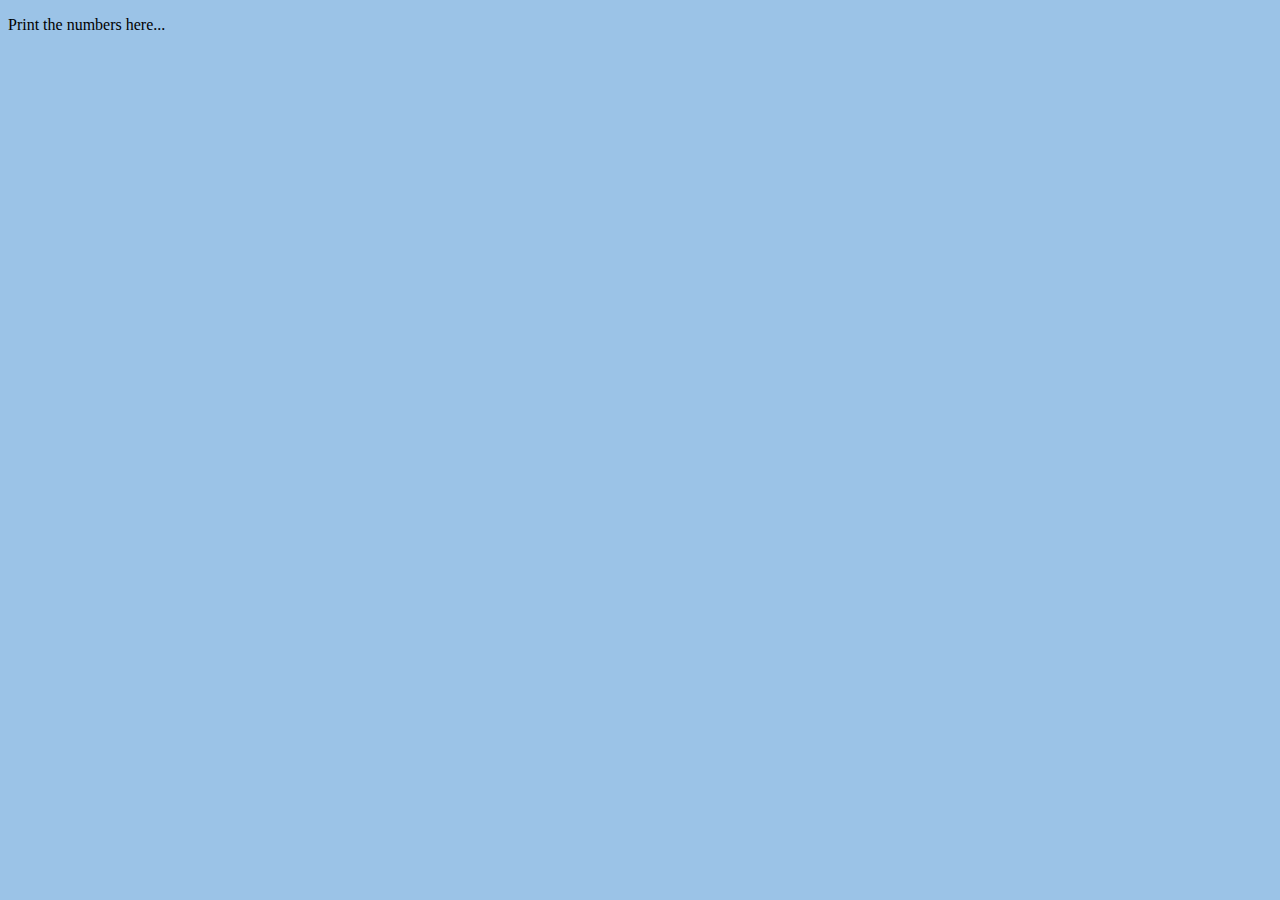
<file: week01/Day04/Q5 - JS/index.html>
<!DOCTYPE html>
<html lang="en">
<head>
    <meta charset="UTF-8">
    <meta name="viewport" content="width=device-width, initial-scale=1.0">
    <link rel="stylesheet" href="css/style.css">
    <title>MarcoPolo</title>
</head>
<body>
    <section>
        <div>
            <p id="printNumbers">Print the numbers here...</p>
        </div>
    </section>
    <script src="script/marcopolo.js"></script>
</body>
</html>
</file>
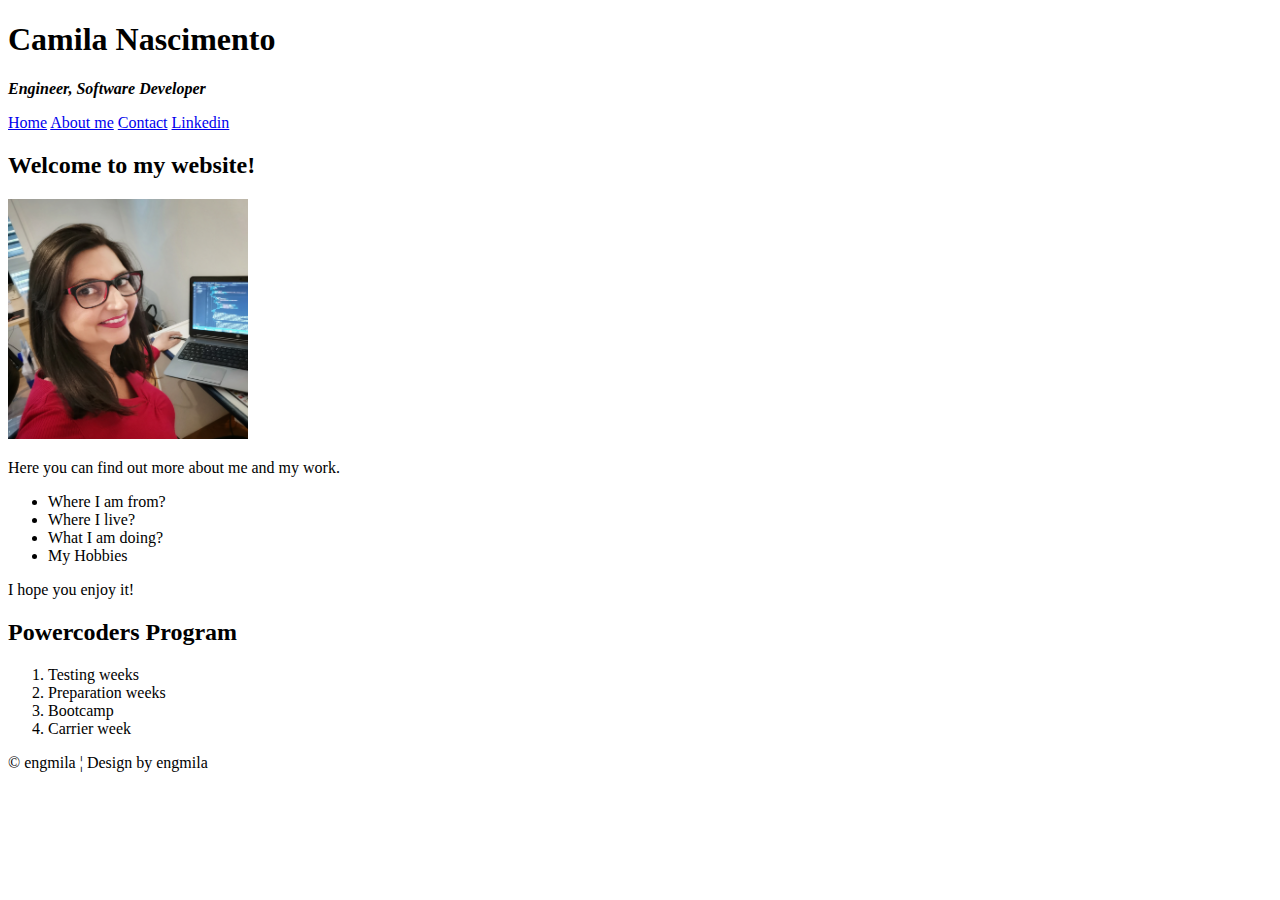
<file: week02/Day02/website/index.html>
<!DOCTYPE html>
<html lang="en">
<head>
    <meta charset="UTF-8">
    <meta name="viewport" content="width=<device-width>, initial-scale=1.0">
    <title>Exercise</title>
</head>
<body>
    <header>
        <h1>Camila Nascimento</h1>
        <p><strong><em>Engineer, Software Developer</em></strong></p>
        <nav>
            <a href="index.html">Home</a> 
            <a href="aboutme.html">About me</a>
            <a href="contact.html">Contact</a>
            <a href="https://www.linkedin.com/" target="blank">Linkedin</a>
        </nav>
    </header>
    <main>
        <h2>Welcome to my website!</h2>
        <img src="image/camilanascimento.jpeg" alt="Picture of me" width="240px" height="240px">
        <p>Here you can find out more about me and my work.</p>
        <ul>
            <li>Where I am from?</li>
            <li>Where I live?</li>
            <li>What I am doing?</li>
            <li>My Hobbies</li>
        </ul>
        <p>I hope you enjoy it!</p>
        <h2>Powercoders Program</h2>
        <ol>
            <li>Testing weeks</li>
            <li>Preparation weeks</li>
            <li>Bootcamp</li>
            <li>Carrier week</li>
        </ol>
    </main>
    <footer>
        <p>&copy; engmila ¦ Design by engmila</p>
    </footer>
</body>
</html>
</file>
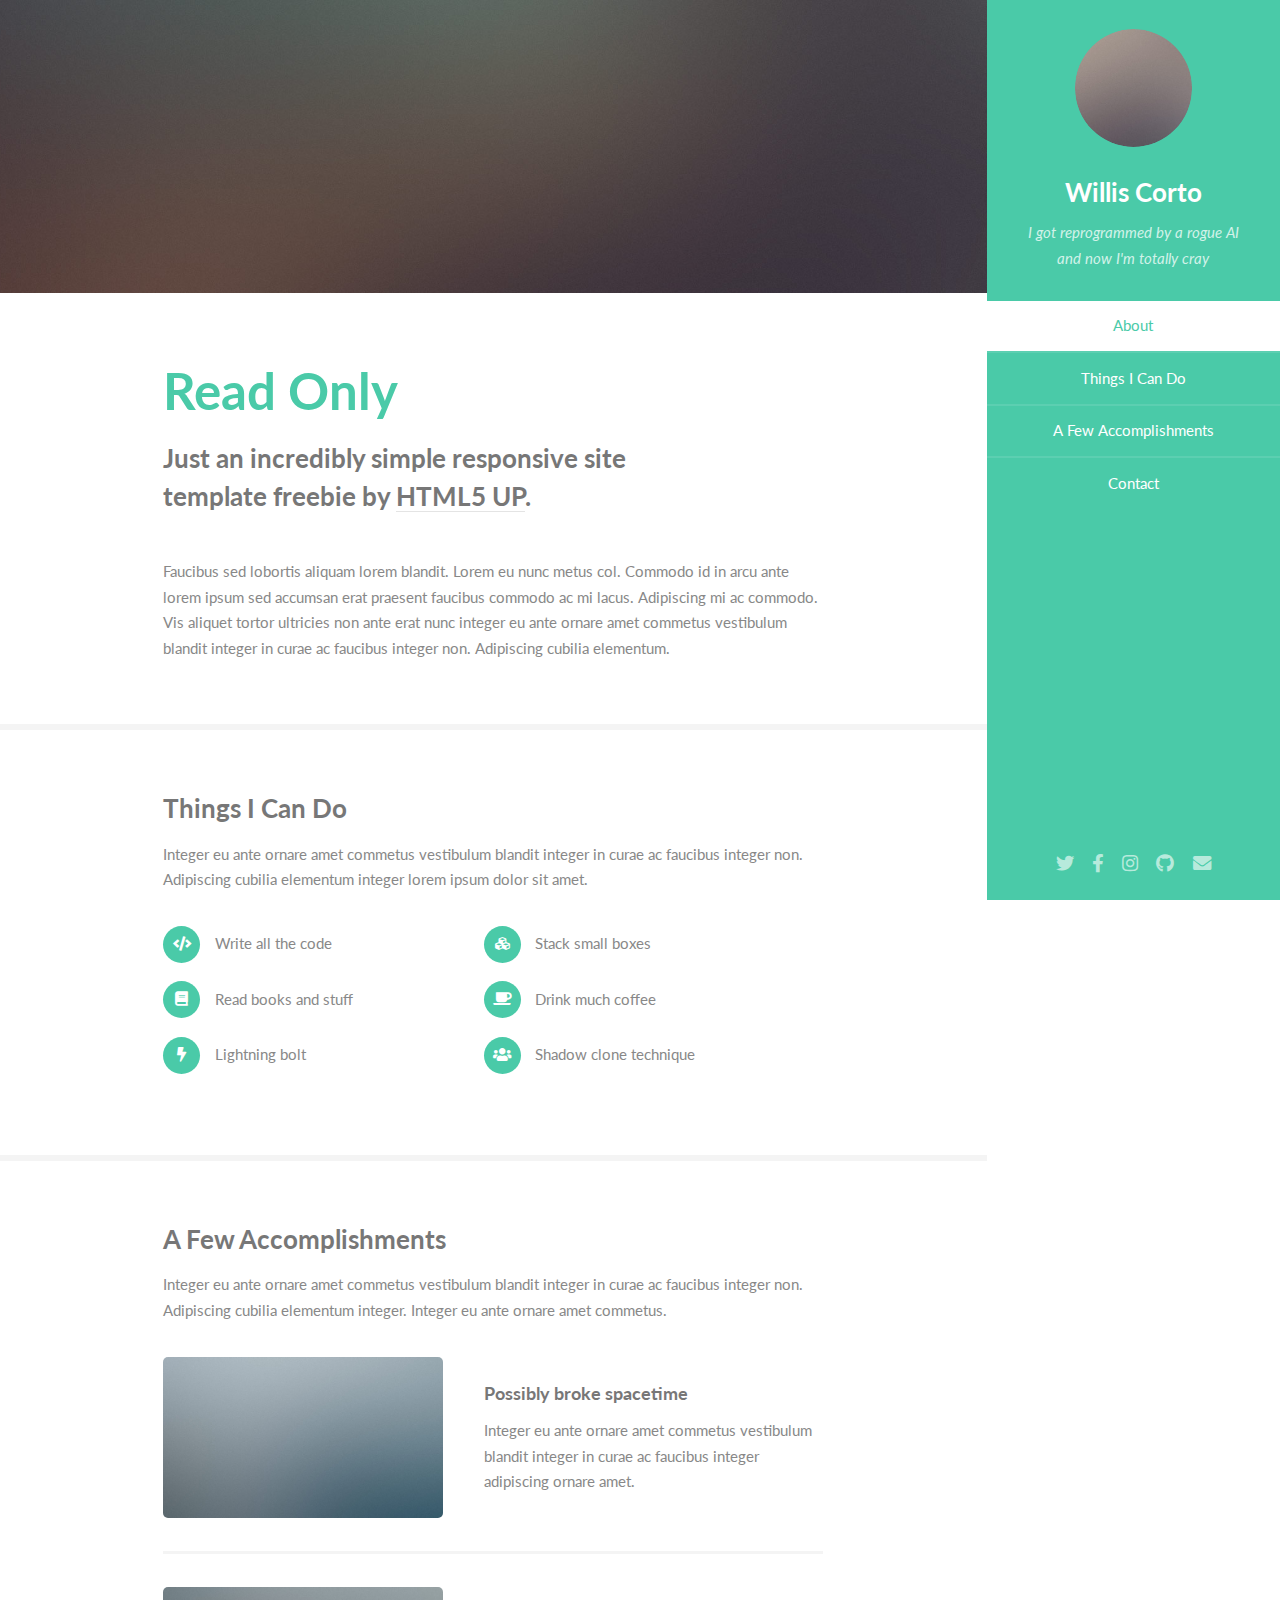
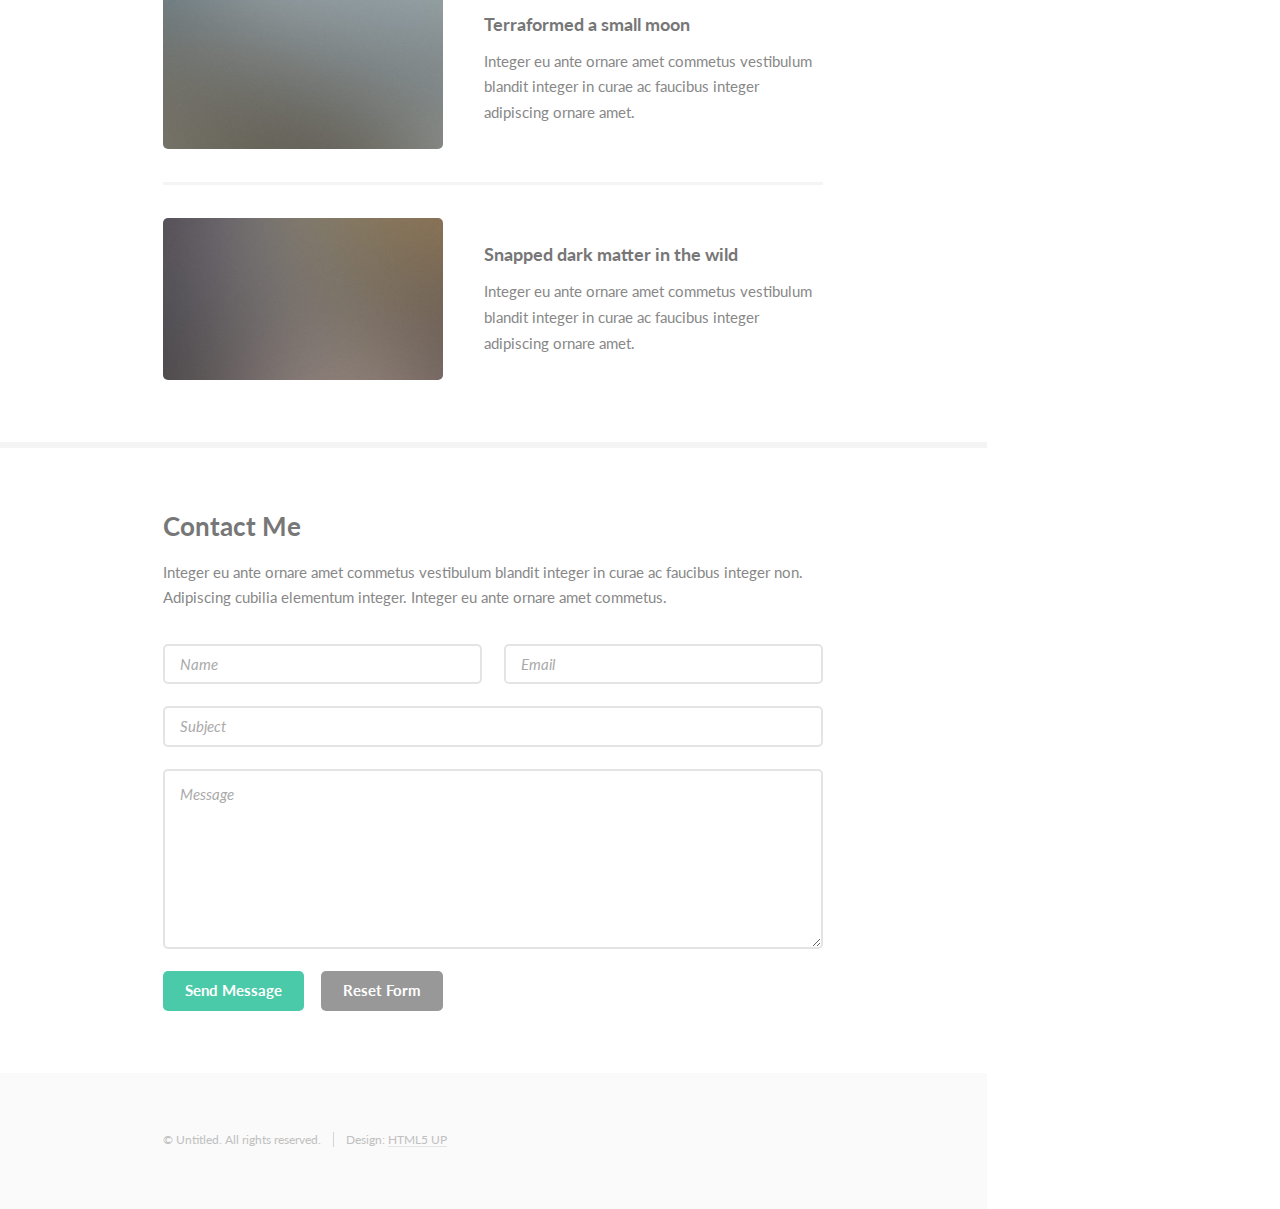
<file: week02/Day04/Template/index.html>
<!DOCTYPE HTML>
<!--
	Read Only by HTML5 UP
	html5up.net | @ajlkn
	Free for personal and commercial use under the CCA 3.0 license (html5up.net/license)
-->
<html>
	<head>
		<title>Read Only by HTML5 UP</title>
		<meta charset="utf-8" />
		<meta name="viewport" content="width=device-width, initial-scale=1, user-scalable=no" />
		<link rel="stylesheet" href="assets/css/main.css" />
	</head>
	<body class="is-preload">

		<!-- Header -->
			<section id="header">
				<header>
					<span class="image avatar"><img src="images/avatar.jpg" alt="" /></span>
					<h1 id="logo"><a href="#">Willis Corto</a></h1>
					<p>I got reprogrammed by a rogue AI<br />
					and now I'm totally cray</p>
				</header>
				<nav id="nav">
					<ul>
						<li><a href="#one" class="active">About</a></li>
						<li><a href="#two">Things I Can Do</a></li>
						<li><a href="#three">A Few Accomplishments</a></li>
						<li><a href="#four">Contact</a></li>
					</ul>
				</nav>
				<footer>
					<ul class="icons">
						<li><a href="#" class="icon brands fa-twitter"><span class="label">Twitter</span></a></li>
						<li><a href="#" class="icon brands fa-facebook-f"><span class="label">Facebook</span></a></li>
						<li><a href="#" class="icon brands fa-instagram"><span class="label">Instagram</span></a></li>
						<li><a href="#" class="icon brands fa-github"><span class="label">Github</span></a></li>
						<li><a href="#" class="icon solid fa-envelope"><span class="label">Email</span></a></li>
					</ul>
				</footer>
			</section>

		<!-- Wrapper -->
			<div id="wrapper">

				<!-- Main -->
					<div id="main">

						<!-- One -->
							<section id="one">
								<div class="image main" data-position="center">
									<img src="images/banner.jpg" alt="" />
								</div>
								<div class="container">
									<header class="major">
										<h2>Read Only</h2>
										<p>Just an incredibly simple responsive site<br />
										template freebie by <a href="http://html5up.net">HTML5 UP</a>.</p>
									</header>
									<p>Faucibus sed lobortis aliquam lorem blandit. Lorem eu nunc metus col. Commodo id in arcu ante lorem ipsum sed accumsan erat praesent faucibus commodo ac mi lacus. Adipiscing mi ac commodo. Vis aliquet tortor ultricies non ante erat nunc integer eu ante ornare amet commetus vestibulum blandit integer in curae ac faucibus integer non. Adipiscing cubilia elementum.</p>
								</div>
							</section>

						<!-- Two -->
							<section id="two">
								<div class="container">
									<h3>Things I Can Do</h3>
									<p>Integer eu ante ornare amet commetus vestibulum blandit integer in curae ac faucibus integer non. Adipiscing cubilia elementum integer lorem ipsum dolor sit amet.</p>
									<ul class="feature-icons">
										<li class="icon solid fa-code">Write all the code</li>
										<li class="icon solid fa-cubes">Stack small boxes</li>
										<li class="icon solid fa-book">Read books and stuff</li>
										<li class="icon solid fa-coffee">Drink much coffee</li>
										<li class="icon solid fa-bolt">Lightning bolt</li>
										<li class="icon solid fa-users">Shadow clone technique</li>
									</ul>
								</div>
							</section>

						<!-- Three -->
							<section id="three">
								<div class="container">
									<h3>A Few Accomplishments</h3>
									<p>Integer eu ante ornare amet commetus vestibulum blandit integer in curae ac faucibus integer non. Adipiscing cubilia elementum integer. Integer eu ante ornare amet commetus.</p>
									<div class="features">
										<article>
											<a href="#" class="image"><img src="images/pic01.jpg" alt="" /></a>
											<div class="inner">
												<h4>Possibly broke spacetime</h4>
												<p>Integer eu ante ornare amet commetus vestibulum blandit integer in curae ac faucibus integer adipiscing ornare amet.</p>
											</div>
										</article>
										<article>
											<a href="#" class="image"><img src="images/pic02.jpg" alt="" /></a>
											<div class="inner">
												<h4>Terraformed a small moon</h4>
												<p>Integer eu ante ornare amet commetus vestibulum blandit integer in curae ac faucibus integer adipiscing ornare amet.</p>
											</div>
										</article>
										<article>
											<a href="#" class="image"><img src="images/pic03.jpg" alt="" /></a>
											<div class="inner">
												<h4>Snapped dark matter in the wild</h4>
												<p>Integer eu ante ornare amet commetus vestibulum blandit integer in curae ac faucibus integer adipiscing ornare amet.</p>
											</div>
										</article>
									</div>
								</div>
							</section>

						<!-- Four -->
							<section id="four">
								<div class="container">
									<h3>Contact Me</h3>
									<p>Integer eu ante ornare amet commetus vestibulum blandit integer in curae ac faucibus integer non. Adipiscing cubilia elementum integer. Integer eu ante ornare amet commetus.</p>
									<form method="post" action="#">
										<div class="row gtr-uniform">
											<div class="col-6 col-12-xsmall"><input type="text" name="name" id="name" placeholder="Name" /></div>
											<div class="col-6 col-12-xsmall"><input type="email" name="email" id="email" placeholder="Email" /></div>
											<div class="col-12"><input type="text" name="subject" id="subject" placeholder="Subject" /></div>
											<div class="col-12"><textarea name="message" id="message" placeholder="Message" rows="6"></textarea></div>
											<div class="col-12">
												<ul class="actions">
													<li><input type="submit" class="primary" value="Send Message" /></li>
													<li><input type="reset" value="Reset Form" /></li>
												</ul>
											</div>
										</div>
									</form>
								</div>
							</section>

						<!-- Five -->
						<!--
							<section id="five">
								<div class="container">
									<h3>Elements</h3>

									<section>
										<h4>Text</h4>
										<p>This is <b>bold</b> and this is <strong>strong</strong>. This is <i>italic</i> and this is <em>emphasized</em>.
										This is <sup>superscript</sup> text and this is <sub>subscript</sub> text.
										This is <u>underlined</u> and this is code: <code>for (;;) { ... }</code>. Finally, <a href="#">this is a link</a>.</p>
										<hr />
										<header>
											<h4>Heading with a Subtitle</h4>
											<p>Lorem ipsum dolor sit amet nullam id egestas urna aliquam</p>
										</header>
										<p>Nunc lacinia ante nunc ac lobortis. Interdum adipiscing gravida odio porttitor sem non mi integer non faucibus ornare mi ut ante amet placerat aliquet. Volutpat eu sed ante lacinia sapien lorem accumsan varius montes viverra nibh in adipiscing blandit tempus accumsan.</p>
										<header>
											<h5>Heading with a Subtitle</h5>
											<p>Lorem ipsum dolor sit amet nullam id egestas urna aliquam</p>
										</header>
										<p>Nunc lacinia ante nunc ac lobortis. Interdum adipiscing gravida odio porttitor sem non mi integer non faucibus ornare mi ut ante amet placerat aliquet. Volutpat eu sed ante lacinia sapien lorem accumsan varius montes viverra nibh in adipiscing blandit tempus accumsan.</p>
										<hr />
										<h2>Heading Level 2</h2>
										<h3>Heading Level 3</h3>
										<h4>Heading Level 4</h4>
										<h5>Heading Level 5</h5>
										<h6>Heading Level 6</h6>
										<hr />
										<h5>Blockquote</h5>
										<blockquote>Fringilla nisl. Donec accumsan interdum nisi, quis tincidunt felis sagittis eget tempus euismod. Vestibulum ante ipsum primis in faucibus vestibulum. Blandit adipiscing eu felis iaculis volutpat ac adipiscing accumsan faucibus. Vestibulum ante ipsum primis in faucibus lorem ipsum dolor sit amet nullam adipiscing eu felis.</blockquote>
										<h5>Preformatted</h5>
										<pre><code>i = 0;

while (!deck.isInOrder()) {
    print 'Iteration ' + i;
    deck.shuffle();
    i++;
}

print 'It took ' + i + ' iterations to sort the deck.';</code></pre>
									</section>

									<section>
										<h4>Lists</h4>
										<div class="row">
											<div class="col-6 col-12-xsmall">
												<h5>Unordered</h5>
												<ul>
													<li>Dolor pulvinar etiam magna etiam.</li>
													<li>Sagittis adipiscing lorem eleifend.</li>
													<li>Felis enim feugiat dolore viverra.</li>
												</ul>
												<h5>Alternate</h5>
												<ul class="alt">
													<li>Dolor pulvinar etiam magna etiam.</li>
													<li>Sagittis adipiscing lorem eleifend.</li>
													<li>Felis enim feugiat dolore viverra.</li>
												</ul>
											</div>
											<div class="col-6 col-12-xsmall">
												<h5>Ordered</h5>
												<ol>
													<li>Dolor pulvinar etiam magna etiam.</li>
													<li>Etiam vel felis at lorem sed viverra.</li>
													<li>Felis enim feugiat dolore viverra.</li>
													<li>Dolor pulvinar etiam magna etiam.</li>
													<li>Etiam vel felis at lorem sed viverra.</li>
													<li>Felis enim feugiat dolore viverra.</li>
												</ol>
												<h5>Icons</h5>
												<ul class="icons">
													<li><a href="#" class="icon brands fa-twitter"><span class="label">Twitter</span></a></li>
													<li><a href="#" class="icon brands fa-facebook-f"><span class="label">Facebook</span></a></li>
													<li><a href="#" class="icon brands fa-instagram"><span class="label">Instagram</span></a></li>
													<li><a href="#" class="icon brands fa-github"><span class="label">Github</span></a></li>
													<li><a href="#" class="icon brands fa-dribbble"><span class="label">Dribbble</span></a></li>
													<li><a href="#" class="icon brands fa-tumblr"><span class="label">Tumblr</span></a></li>
												</ul>
											</div>
										</div>
										<h5>Actions</h5>
										<ul class="actions">
											<li><a href="#" class="button primary">Default</a></li>
											<li><a href="#" class="button">Default</a></li>
											<li><a href="#" class="button alt">Default</a></li>
										</ul>
										<ul class="actions small">
											<li><a href="#" class="button primary small">Small</a></li>
											<li><a href="#" class="button small">Small</a></li>
											<li><a href="#" class="button alt small">Small</a></li>
										</ul>
										<div class="row">
											<div class="col-3 col-6-medium col-12-xsmall">
												<ul class="actions stacked">
													<li><a href="#" class="button primary">Default</a></li>
													<li><a href="#" class="button">Default</a></li>
													<li><a href="#" class="button alt">Default</a></li>
												</ul>
											</div>
											<div class="col-3 col-6 col-12-xsmall">
												<ul class="actions stacked">
													<li><a href="#" class="button primary small">Small</a></li>
													<li><a href="#" class="button small">Small</a></li>
													<li><a href="#" class="button alt small">Small</a></li>
												</ul>
											</div>
											<div class="col-3 col-6-medium col-12-xsmall">
												<ul class="actions stacked">
													<li><a href="#" class="button primary fit">Default</a></li>
													<li><a href="#" class="button fit">Default</a></li>
													<li><a href="#" class="button alt fit">Default</a></li>
												</ul>
											</div>
											<div class="col-3 col-6-medium col-12-xsmall">
												<ul class="actions stacked">
													<li><a href="#" class="button primary small fit">Small</a></li>
													<li><a href="#" class="button small fit">Small</a></li>
													<li><a href="#" class="button alt small fit">Small</a></li>
												</ul>
											</div>
										</div>
									</section>

									<section>
										<h4>Table</h4>
										<h5>Default</h5>
										<div class="table-wrapper">
											<table>
												<thead>
													<tr>
														<th>Name</th>
														<th>Description</th>
														<th>Price</th>
													</tr>
												</thead>
												<tbody>
													<tr>
														<td>Item One</td>
														<td>Ante turpis integer aliquet porttitor.</td>
														<td>29.99</td>
													</tr>
													<tr>
														<td>Item Two</td>
														<td>Vis ac commodo adipiscing arcu aliquet.</td>
														<td>19.99</td>
													</tr>
													<tr>
														<td>Item Three</td>
														<td> Morbi faucibus arcu accumsan lorem.</td>
														<td>29.99</td>
													</tr>
													<tr>
														<td>Item Four</td>
														<td>Vitae integer tempus condimentum.</td>
														<td>19.99</td>
													</tr>
													<tr>
														<td>Item Five</td>
														<td>Ante turpis integer aliquet porttitor.</td>
														<td>29.99</td>
													</tr>
												</tbody>
												<tfoot>
													<tr>
														<td colspan="2"></td>
														<td>100.00</td>
													</tr>
												</tfoot>
											</table>
										</div>

										<h5>Alternate</h5>
										<div class="table-wrapper">
											<table class="alt">
												<thead>
													<tr>
														<th>Name</th>
														<th>Description</th>
														<th>Price</th>
													</tr>
												</thead>
												<tbody>
													<tr>
														<td>Item One</td>
														<td>Ante turpis integer aliquet porttitor.</td>
														<td>29.99</td>
													</tr>
													<tr>
														<td>Item Two</td>
														<td>Vis ac commodo adipiscing arcu aliquet.</td>
														<td>19.99</td>
													</tr>
													<tr>
														<td>Item Three</td>
														<td> Morbi faucibus arcu accumsan lorem.</td>
														<td>29.99</td>
													</tr>
													<tr>
														<td>Item Four</td>
														<td>Vitae integer tempus condimentum.</td>
														<td>19.99</td>
													</tr>
													<tr>
														<td>Item Five</td>
														<td>Ante turpis integer aliquet porttitor.</td>
														<td>29.99</td>
													</tr>
												</tbody>
												<tfoot>
													<tr>
														<td colspan="2"></td>
														<td>100.00</td>
													</tr>
												</tfoot>
											</table>
										</div>
									</section>

									<section>
										<h4>Buttons</h4>
										<ul class="actions">
											<li><a href="#" class="button primary">Primary</a></li>
											<li><a href="#" class="button">Default</a></li>
											<li><a href="#" class="button alt">Alternate</a></li>
										</ul>
										<ul class="actions">
											<li><a href="#" class="button primary large">Large</a></li>
											<li><a href="#" class="button">Default</a></li>
											<li><a href="#" class="button alt small">Small</a></li>
										</ul>
										<ul class="actions fit">
											<li><a href="#" class="button primary fit">Fit</a></li>
											<li><a href="#" class="button fit">Fit</a></li>
											<li><a href="#" class="button alt fit">Fit</a></li>
										</ul>
										<ul class="actions fit small">
											<li><a href="#" class="button primary fit small">Fit + Small</a></li>
											<li><a href="#" class="button fit small">Fit + Small</a></li>
											<li><a href="#" class="button alt fit small">Fit + Small</a></li>
										</ul>
										<ul class="actions">
											<li><a href="#" class="button primary icon solid fa-download">Icon</a></li>
											<li><a href="#" class="button icon solid fa-download">Icon</a></li>
											<li><a href="#" class="button alt icon solid fa-check">Icon</a></li>
										</ul>
										<ul class="actions">
											<li><span class="button primary disabled">Primary</span></li>
											<li><span class="button disabled">Default</span></li>
											<li><span class="button alt disabled">Alternate</span></li>
										</ul>
									</section>

									<section>
										<h4>Form</h4>
										<form method="post" action="#">
											<div class="row gtr-uniform">
												<div class="col-6 col-12-xsmall">
													<input type="text" name="demo-name" id="demo-name" value="" placeholder="Name" />
												</div>
												<div class="col-6 col-12-xsmall">
													<input type="email" name="demo-email" id="demo-email" value="" placeholder="Email" />
												</div>
												<div class="col-12">
													<select name="demo-category" id="demo-category">
														<option value="">- Category -</option>
														<option value="1">Manufacturing</option>
														<option value="1">Shipping</option>
														<option value="1">Administration</option>
														<option value="1">Human Resources</option>
													</select>
												</div>
												<div class="col-4 col-12-medium">
													<input type="radio" id="demo-priority-low" name="demo-priority" checked>
													<label for="demo-priority-low">Low Priority</label>
												</div>
												<div class="col-4 col-12-medium">
													<input type="radio" id="demo-priority-normal" name="demo-priority">
													<label for="demo-priority-normal">Normal Priority</label>
												</div>
												<div class="col-4 col-12-medium">
													<input type="radio" id="demo-priority-high" name="demo-priority">
													<label for="demo-priority-high">High Priority</label>
												</div>
												<div class="col-6 col-12-medium">
													<input type="checkbox" id="demo-copy" name="demo-copy">
													<label for="demo-copy">Email me a copy of this message</label>
												</div>
												<div class="col-6 col-12-medium">
													<input type="checkbox" id="demo-human" name="demo-human" checked>
													<label for="demo-human">I am a human and not a robot</label>
												</div>
												<div class="col-12">
													<textarea name="demo-message" id="demo-message" placeholder="Enter your message" rows="6"></textarea>
												</div>
												<div class="col-12">
													<ul class="actions">
														<li><input type="submit" value="Send Message" /></li>
														<li><input type="reset" value="Reset" class="alt" /></li>
													</ul>
												</div>
											</div>
										</form>
									</section>

									<section>
										<h4>Image</h4>
										<h5>Fit</h5>
										<span class="image fit"><img src="images/banner.jpg" alt="" /></span>
										<div class="box alt">
											<div class="row gtr-50 gtr-uniform">
												<div class="col-4"><span class="image fit"><img src="images/pic01.jpg" alt="" /></span></div>
												<div class="col-4"><span class="image fit"><img src="images/pic02.jpg" alt="" /></span></div>
												<div class="col-4"><span class="image fit"><img src="images/pic03.jpg" alt="" /></span></div>
												<div class="col-4"><span class="image fit"><img src="images/pic02.jpg" alt="" /></span></div>
												<div class="col-4"><span class="image fit"><img src="images/pic03.jpg" alt="" /></span></div>
												<div class="col-4"><span class="image fit"><img src="images/pic01.jpg" alt="" /></span></div>
												<div class="col-4"><span class="image fit"><img src="images/pic03.jpg" alt="" /></span></div>
												<div class="col-4"><span class="image fit"><img src="images/pic01.jpg" alt="" /></span></div>
												<div class="col-4"><span class="image fit"><img src="images/pic02.jpg" alt="" /></span></div>
											</div>
										</div>
										<h5>Left &amp; Right</h5>
										<p><span class="image left"><img src="images/avatar.jpg" alt="" /></span>Fringilla nisl. Donec accumsan interdum nisi, quis tincidunt felis sagittis eget. tempus euismod. Vestibulum ante ipsum primis in faucibus vestibulum. Blandit adipiscing eu felis iaculis volutpat ac adipiscing accumsan eu faucibus. Integer ac pellentesque praesent tincidunt felis sagittis eget. tempus euismod. Vestibulum ante ipsum primis in faucibus vestibulum. Blandit adipiscing eu felis iaculis volutpat ac adipiscing accumsan eu faucibus. Integer ac pellentesque praesent. Donec accumsan interdum nisi, quis tincidunt felis sagittis eget. tempus euismod. Vestibulum ante ipsum primis in faucibus vestibulum. Blandit adipiscing eu felis iaculis volutpat ac adipiscing accumsan eu faucibus. Integer ac pellentesque praesent tincidunt felis sagittis eget. tempus euismod. Vestibulum ante ipsum primis in faucibus vestibulum. Blandit adipiscing eu felis iaculis volutpat ac adipiscing accumsan eu faucibus. Integer ac pellentesque praesent.</p>
										<p><span class="image right"><img src="images/avatar.jpg" alt="" /></span>Fringilla nisl. Donec accumsan interdum nisi, quis tincidunt felis sagittis eget. tempus euismod. Vestibulum ante ipsum primis in faucibus vestibulum. Blandit adipiscing eu felis iaculis volutpat ac adipiscing accumsan eu faucibus. Integer ac pellentesque praesent tincidunt felis sagittis eget. tempus euismod. Vestibulum ante ipsum primis in faucibus vestibulum. Blandit adipiscing eu felis iaculis volutpat ac adipiscing accumsan eu faucibus. Integer ac pellentesque praesent. Donec accumsan interdum nisi, quis tincidunt felis sagittis eget. tempus euismod. Vestibulum ante ipsum primis in faucibus vestibulum. Blandit adipiscing eu felis iaculis volutpat ac adipiscing accumsan eu faucibus. Integer ac pellentesque praesent tincidunt felis sagittis eget. tempus euismod. Vestibulum ante ipsum primis in faucibus vestibulum. Blandit adipiscing eu felis iaculis volutpat ac adipiscing accumsan eu faucibus. Integer ac pellentesque praesent.</p>
									</section>

								</div>
							</section>
						-->

					</div>

				<!-- Footer -->
					<section id="footer">
						<div class="container">
							<ul class="copyright">
								<li>&copy; Untitled. All rights reserved.</li><li>Design: <a href="http://html5up.net">HTML5 UP</a></li>
							</ul>
						</div>
					</section>

			</div>

		<!-- Scripts -->
			<script src="assets/js/jquery.min.js"></script>
			<script src="assets/js/jquery.scrollex.min.js"></script>
			<script src="assets/js/jquery.scrolly.min.js"></script>
			<script src="assets/js/browser.min.js"></script>
			<script src="assets/js/breakpoints.min.js"></script>
			<script src="assets/js/util.js"></script>
			<script src="assets/js/main.js"></script>

	</body>
</html>
</file>
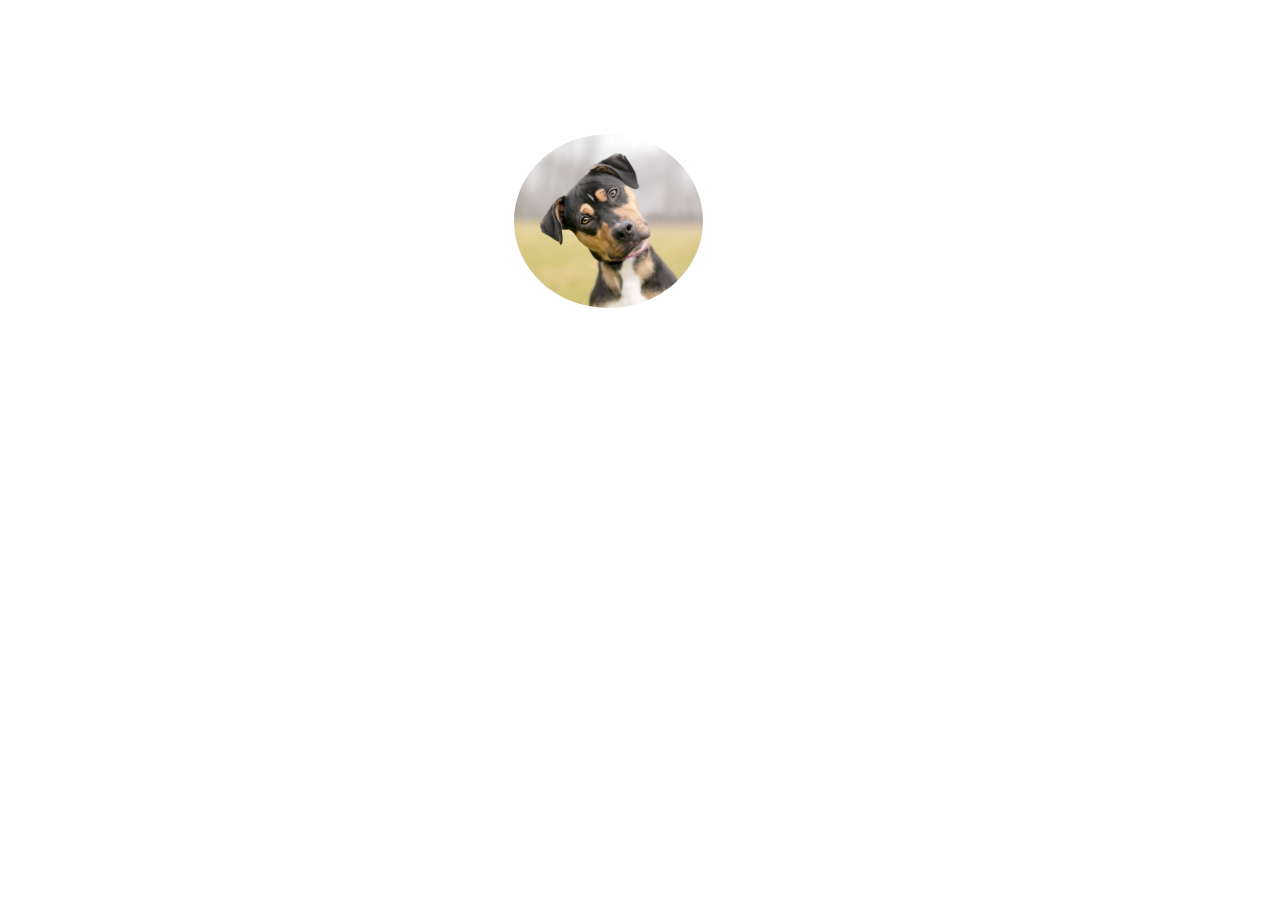
<file: week01/Day04/CamilaNascimento/Q04/index.html>
<!DOCTYPE html>
<html lang="en">
<head>
    <meta charset="UTF-8">
    <meta name="viewport" content="width=device-width, initial-scale=1.0">
    <link rel="stylesheet" href="style/style.css">
    <title>Round Picture</title>
</head>
<body>
    <img id="dog_img" src="img/dog.jpeg" alt="funny dog">
</body>
</html>
</file>
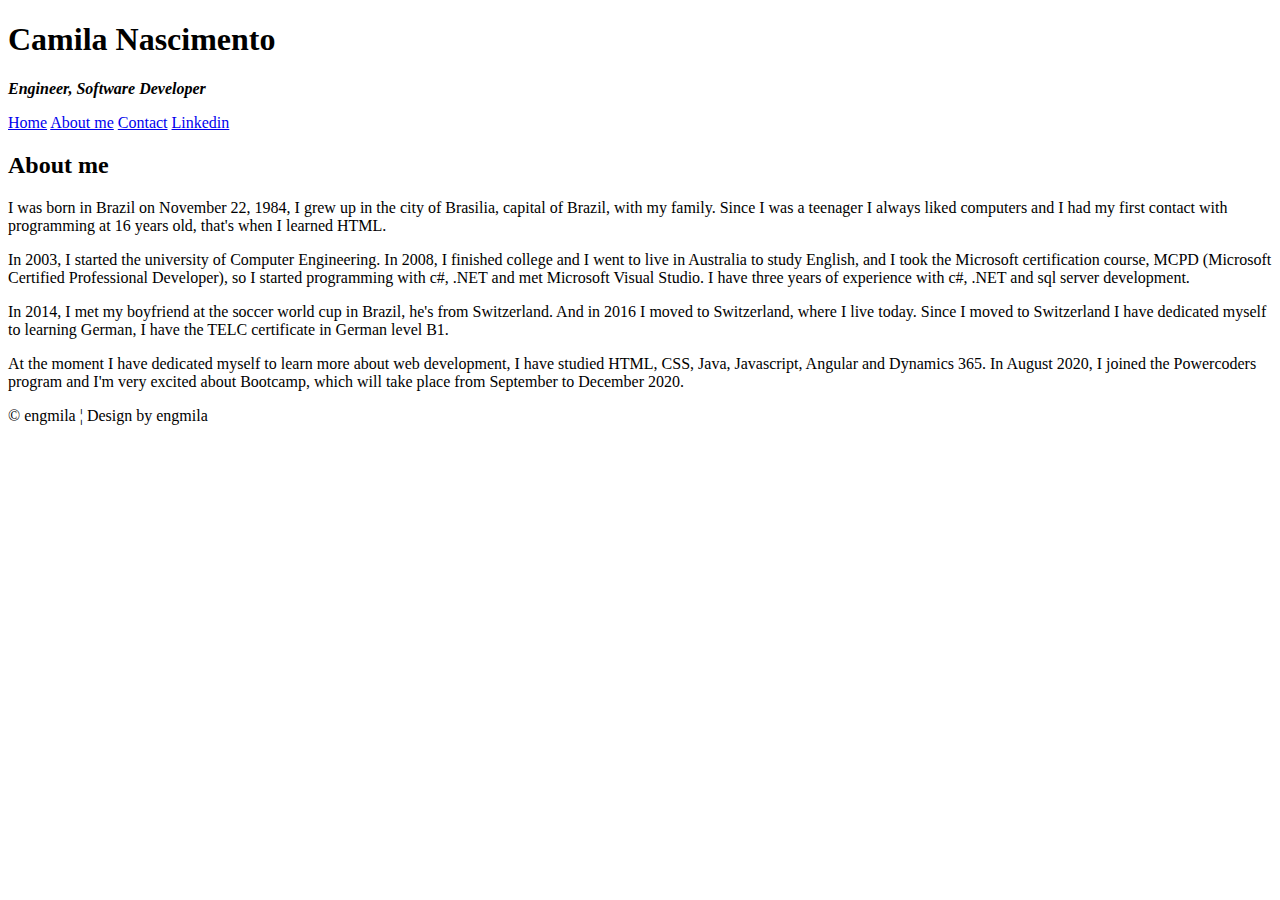
<file: week02/Day02/website/aboutme.html>
<!DOCTYPE html>
<html lang="en">
<head>
    <meta charset="UTF-8">
    <meta name="viewport" content="width=<device-width>, initial-scale=1.0">
    <title>Exercise</title>
</head>
<body>
    <header>
        <h1>Camila Nascimento</h1>
        <p><strong><em>Engineer, Software Developer</em></strong></p>
        <nav>
            <a href="index.html">Home</a> 
            <a href="aboutme.html">About me</a>
            <a href="contact.html">Contact</a>
            <a href="https://www.linkedin.com/" target="blank">Linkedin</a>
        </nav>
    </header>
    <main>
        <h2>About me</h2>  
        <p>I was born in Brazil on November 22, 1984, I grew up in the city of Brasilia, capital of Brazil, with my family. Since I was a teenager 
            I always liked computers and I had my first contact with programming at 16 years old, that's when I learned HTML.</p>
        <p>In 2003, I started the university of Computer Engineering. In 2008, I finished college and I went to live in Australia to study English,
            and I took the Microsoft certification course, MCPD (Microsoft Certified Professional Developer), so I started
            programming with c#, .NET and met Microsoft Visual Studio.
            I have three years of experience with c#, .NET and sql server development.</p>	
        <p>In 2014, I met my boyfriend at the soccer world cup in Brazil, he's from Switzerland. And in 2016 I moved to Switzerland, where I live today.
            Since I moved to Switzerland I have dedicated myself to learning German, I have the TELC certificate in German level B1.</p>	
        <p>At the moment I have dedicated myself to learn more about web development, I have studied HTML, CSS, Java, Javascript, Angular and Dynamics 365.
            In August 2020, I joined the Powercoders program and I'm very excited about Bootcamp, which will take place from September to December 2020.</p>
    </main>
    <footer>
        <p>&copy; engmila ¦ Design by engmila</p>
    </footer>
</body>
</html>
</file>
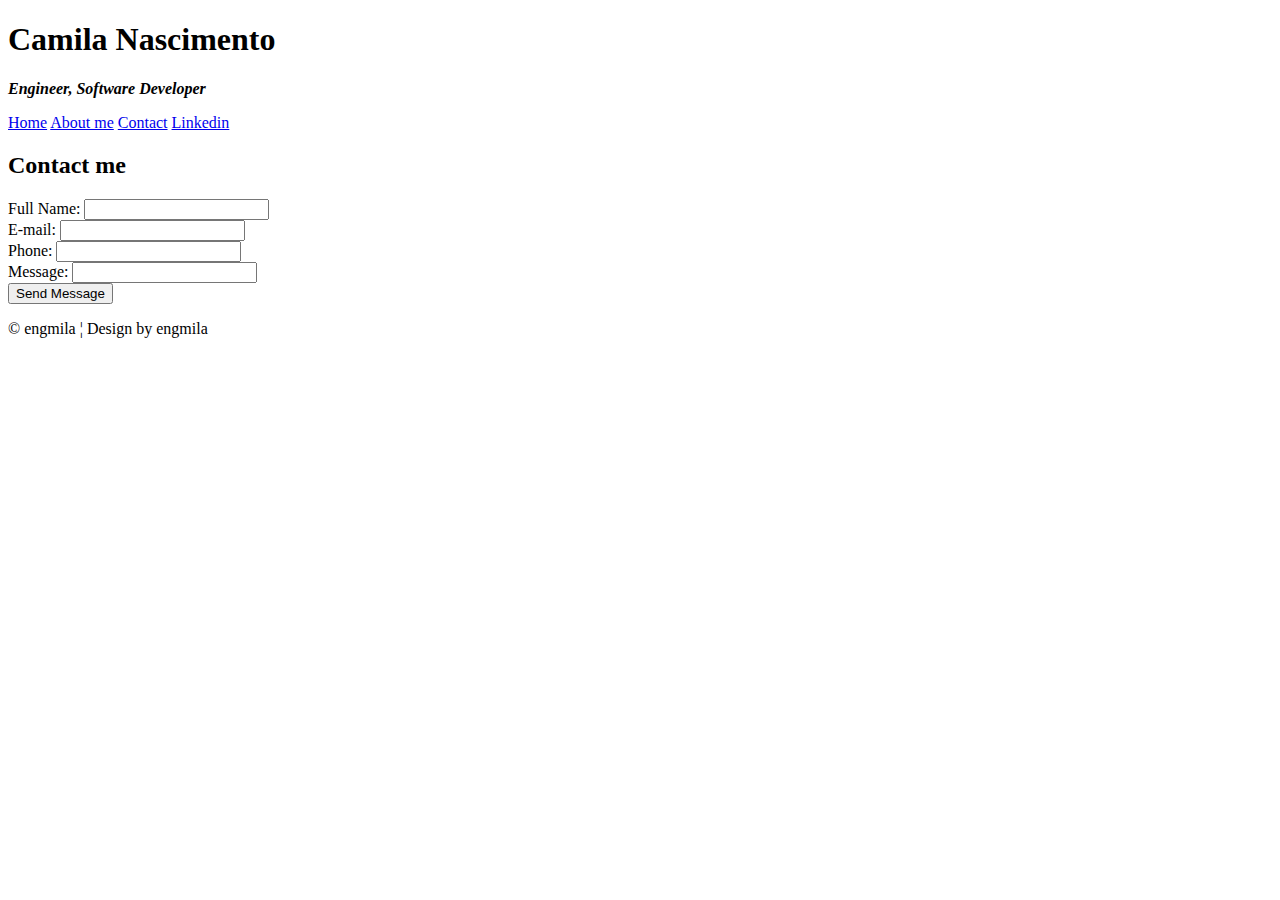
<file: week02/Day02/website/contact.html>
<!DOCTYPE html>
<html lang="en">
<head>
    <meta charset="UTF-8">
    <meta name="viewport" content="width=<device-width>, initial-scale=1.0">
    <title>Exercise</title>
</head>
<body>
    <header>
        <h1>Camila Nascimento</h1>
        <p><strong><em>Engineer, Software Developer</em></strong></p>
        <nav>
            <a href="index.html">Home</a> 
            <a href="aboutme.html">About me</a>
            <a href="contact.html">Contact</a>
            <a href="https://www.linkedin.com/" target="blank">Linkedin</a>
        </nav>
    </header>
    <main>
        <h2>Contact me</h2>
        <form>
            <label for="fullNametxt">Full Name: </label><input id="fullNametxt" type="text"><br>
            <label for="emailtxt">E-mail: </label><input id="emailtxt" type="text"><br>
            <label for="phonetxt">Phone: </label><input id="phonetxt" type="text"><br>
            <label for="messagetxt">Message: </label><input id="messagetxt" type="text"><br>
        </form>
        <button>Send Message</button>   
    </main>
    <footer>
        <p>&copy; engmila ¦ Design by engmila</p>
    </footer>
</body>
</html>
</file>
<file: week01/Day04/Q5 - JS/css/style.css>
body {
    background: rgb(155, 195, 231);
}
</file>
<file: week01/Day04/CamilaNascimento/Q04/style/style.css>
#dog_img {
    width: 15%;
    border-radius: 80%;
    margin-top: 10%;
    margin-left: 40%;
}
</file>
<file: week02/Day04/Template/assets/css/main.css>
@import url("fontawesome-all.min.css");
@import url("https://fonts.googleapis.com/css?family=Lato:400,400italic,700,700italic|Source+Code+Pro:400");

/*
	Read Only by HTML5 UP
	html5up.net | @ajlkn
	Free for personal and commercial use under the CCA 3.0 license (html5up.net/license)
*/

html, body, div, span, applet, object,
iframe, h1, h2, h3, h4, h5, h6, p, blockquote,
pre, a, abbr, acronym, address, big, cite,
code, del, dfn, em, img, ins, kbd, q, s, samp,
small, strike, strong, sub, sup, tt, var, b,
u, i, center, dl, dt, dd, ol, ul, li, fieldset,
form, label, legend, table, caption, tbody,
tfoot, thead, tr, th, td, article, aside,
canvas, details, embed, figure, figcaption,
footer, header, hgroup, menu, nav, output, ruby,
section, summary, time, mark, audio, video {
	margin: 0;
	padding: 0;
	border: 0;
	font-size: 100%;
	font: inherit;
	vertical-align: baseline;}

article, aside, details, figcaption, figure,
footer, header, hgroup, menu, nav, section {
	display: block;}

body {
	line-height: 1;
}

ol, ul {
	list-style: none;
}

blockquote, q {
	quotes: none;
}

	blockquote:before, blockquote:after, q:before, q:after {
		content: '';
		content: none;
	}

table {
	border-collapse: collapse;
	border-spacing: 0;
}

body {
	-webkit-text-size-adjust: none;
}

mark {
	background-color: transparent;
	color: inherit;
}

input::-moz-focus-inner {
	border: 0;
	padding: 0;
}

input, select, textarea {
	-moz-appearance: none;
	-webkit-appearance: none;
	-ms-appearance: none;
	appearance: none;
}

/* Basic */

	html {
		box-sizing: border-box;
	}

	*, *:before, *:after {
		box-sizing: inherit;
	}

	body {
		background: #fff;
	}

		body.is-preload *, body.is-preload *:before, body.is-preload *:after {
			-moz-animation: none !important;
			-webkit-animation: none !important;
			-ms-animation: none !important;
			animation: none !important;
			-moz-transition: none !important;
			-webkit-transition: none !important;
			-ms-transition: none !important;
			transition: none !important;
		}

	body, input, select, textarea {
		color: #888;
		font-family: "Lato", sans-serif;
		font-size: 16pt;
		font-weight: 400;
		line-height: 1.75em;
	}

	a {
		-moz-transition: color 0.2s ease-in-out, border-color 0.2s ease-in-out;
		-webkit-transition: color 0.2s ease-in-out, border-color 0.2s ease-in-out;
		-ms-transition: color 0.2s ease-in-out, border-color 0.2s ease-in-out;
		transition: color 0.2s ease-in-out, border-color 0.2s ease-in-out;
		border-bottom: solid 1px #e4e4e4;
		color: inherit;
		text-decoration: none;
	}

		a:hover {
			border-bottom-color: transparent;
			color: #4acaa8 !important;
		}

	strong, b {
		color: #777;
		font-weight: 700;
	}

	em, i {
		font-style: italic;
	}

	p {
		margin: 0 0 2.25em 0;
	}

	h1, h2, h3, h4, h5, h6 {
		color: #777;
		font-weight: 700;
		line-height: 1em;
		margin: 0 0 0.5625em 0;
	}

		h1 a, h2 a, h3 a, h4 a, h5 a, h6 a {
			border: 0;
			color: inherit;
			text-decoration: none;
		}

	h2 {
		font-size: 2em;
		line-height: 1.5em;
	}

	h3 {
		font-size: 1.75em;
		line-height: 1.5em;
	}

	h4 {
		font-size: 1.25em;
		line-height: 1.5em;
	}

	h5 {
		font-size: 0.9em;
		line-height: 1.5em;
	}

	h6 {
		font-size: 0.7em;
		line-height: 1.5em;
	}

	sub {
		font-size: 0.8em;
		position: relative;
		top: 0.5em;
	}

	sup {
		font-size: 0.8em;
		position: relative;
		top: -0.5em;
	}

	hr {
		border: 0;
		border-bottom: solid 2px #f4f4f4;
		margin: 2.25em 0;
	}

		hr.major {
			margin: 3.375em 0;
		}

	blockquote {
		border-left: solid 8px #e4e4e4;
		font-style: italic;
		margin: 0 0 2.25em 0;
		padding: 0.5em 0 0.5em 2em;
	}

	code {
		background: #555;
		border-radius: 5px;
		color: #fff;
		font-family: "Source Code Pro", monospace;
		font-size: 0.9em;
		margin: 0 0.25em;
		padding: 0.25em 0.65em;
	}

	pre {
		font-family: "Source Code Pro", monospace;
		font-size: 0.9em;
		margin: 0 0 2.25em 0;
	}

		pre code {
			-webkit-overflow-scrolling: touch;
			display: block;
			line-height: 1.5em;
			overflow-x: auto;
			padding: 1em 1.5em;
		}

	.align-left {
		text-align: left;
	}

	.align-center {
		text-align: center;
	}

	.align-right {
		text-align: right;
	}

/* Row */

	.row {
		display: flex;
		flex-wrap: wrap;
		box-sizing: border-box;
		align-items: stretch;
	}

		.row > * {
			box-sizing: border-box;
		}

		.row.gtr-uniform > * > :last-child {
			margin-bottom: 0;
		}

		.row.aln-left {
			justify-content: flex-start;
		}

		.row.aln-center {
			justify-content: center;
		}

		.row.aln-right {
			justify-content: flex-end;
		}

		.row.aln-top {
			align-items: flex-start;
		}

		.row.aln-middle {
			align-items: center;
		}

		.row.aln-bottom {
			align-items: flex-end;
		}

		.row > .imp {
			order: -1;
		}

		.row > .col-1 {
			width: 8.33333%;
		}

		.row > .off-1 {
			margin-left: 8.33333%;
		}

		.row > .col-2 {
			width: 16.66667%;
		}

		.row > .off-2 {
			margin-left: 16.66667%;
		}

		.row > .col-3 {
			width: 25%;
		}

		.row > .off-3 {
			margin-left: 25%;
		}

		.row > .col-4 {
			width: 33.33333%;
		}

		.row > .off-4 {
			margin-left: 33.33333%;
		}

		.row > .col-5 {
			width: 41.66667%;
		}

		.row > .off-5 {
			margin-left: 41.66667%;
		}

		.row > .col-6 {
			width: 50%;
		}

		.row > .off-6 {
			margin-left: 50%;
		}

		.row > .col-7 {
			width: 58.33333%;
		}

		.row > .off-7 {
			margin-left: 58.33333%;
		}

		.row > .col-8 {
			width: 66.66667%;
		}

		.row > .off-8 {
			margin-left: 66.66667%;
		}

		.row > .col-9 {
			width: 75%;
		}

		.row > .off-9 {
			margin-left: 75%;
		}

		.row > .col-10 {
			width: 83.33333%;
		}

		.row > .off-10 {
			margin-left: 83.33333%;
		}

		.row > .col-11 {
			width: 91.66667%;
		}

		.row > .off-11 {
			margin-left: 91.66667%;
		}

		.row > .col-12 {
			width: 100%;
		}

		.row > .off-12 {
			margin-left: 100%;
		}

		.row.gtr-0 {
			margin-top: 0;
			margin-left: 0em;
		}

			.row.gtr-0 > * {
				padding: 0 0 0 0em;
			}

			.row.gtr-0.gtr-uniform {
				margin-top: 0em;
			}

				.row.gtr-0.gtr-uniform > * {
					padding-top: 0em;
				}

		.row.gtr-25 {
			margin-top: 0;
			margin-left: -0.5em;
		}

			.row.gtr-25 > * {
				padding: 0 0 0 0.5em;
			}

			.row.gtr-25.gtr-uniform {
				margin-top: -0.5em;
			}

				.row.gtr-25.gtr-uniform > * {
					padding-top: 0.5em;
				}

		.row.gtr-50 {
			margin-top: 0;
			margin-left: -1em;
		}

			.row.gtr-50 > * {
				padding: 0 0 0 1em;
			}

			.row.gtr-50.gtr-uniform {
				margin-top: -1em;
			}

				.row.gtr-50.gtr-uniform > * {
					padding-top: 1em;
				}

		.row {
			margin-top: 0;
			margin-left: -2em;
		}

			.row > * {
				padding: 0 0 0 2em;
			}

			.row.gtr-uniform {
				margin-top: -2em;
			}

				.row.gtr-uniform > * {
					padding-top: 2em;
				}

		.row.gtr-150 {
			margin-top: 0;
			margin-left: -3em;
		}

			.row.gtr-150 > * {
				padding: 0 0 0 3em;
			}

			.row.gtr-150.gtr-uniform {
				margin-top: -3em;
			}

				.row.gtr-150.gtr-uniform > * {
					padding-top: 3em;
				}

		.row.gtr-200 {
			margin-top: 0;
			margin-left: -4em;
		}

			.row.gtr-200 > * {
				padding: 0 0 0 4em;
			}

			.row.gtr-200.gtr-uniform {
				margin-top: -4em;
			}

				.row.gtr-200.gtr-uniform > * {
					padding-top: 4em;
				}

		@media screen and (max-width: 1680px) {

			.row {
				display: flex;
				flex-wrap: wrap;
				box-sizing: border-box;
				align-items: stretch;
			}

				.row > * {
					box-sizing: border-box;
				}

				.row.gtr-uniform > * > :last-child {
					margin-bottom: 0;
				}

				.row.aln-left {
					justify-content: flex-start;
				}

				.row.aln-center {
					justify-content: center;
				}

				.row.aln-right {
					justify-content: flex-end;
				}

				.row.aln-top {
					align-items: flex-start;
				}

				.row.aln-middle {
					align-items: center;
				}

				.row.aln-bottom {
					align-items: flex-end;
				}

				.row > .imp-xlarge {
					order: -1;
				}

				.row > .col-1-xlarge {
					width: 8.33333%;
				}

				.row > .off-1-xlarge {
					margin-left: 8.33333%;
				}

				.row > .col-2-xlarge {
					width: 16.66667%;
				}

				.row > .off-2-xlarge {
					margin-left: 16.66667%;
				}

				.row > .col-3-xlarge {
					width: 25%;
				}

				.row > .off-3-xlarge {
					margin-left: 25%;
				}

				.row > .col-4-xlarge {
					width: 33.33333%;
				}

				.row > .off-4-xlarge {
					margin-left: 33.33333%;
				}

				.row > .col-5-xlarge {
					width: 41.66667%;
				}

				.row > .off-5-xlarge {
					margin-left: 41.66667%;
				}

				.row > .col-6-xlarge {
					width: 50%;
				}

				.row > .off-6-xlarge {
					margin-left: 50%;
				}

				.row > .col-7-xlarge {
					width: 58.33333%;
				}

				.row > .off-7-xlarge {
					margin-left: 58.33333%;
				}

				.row > .col-8-xlarge {
					width: 66.66667%;
				}

				.row > .off-8-xlarge {
					margin-left: 66.66667%;
				}

				.row > .col-9-xlarge {
					width: 75%;
				}

				.row > .off-9-xlarge {
					margin-left: 75%;
				}

				.row > .col-10-xlarge {
					width: 83.33333%;
				}

				.row > .off-10-xlarge {
					margin-left: 83.33333%;
				}

				.row > .col-11-xlarge {
					width: 91.66667%;
				}

				.row > .off-11-xlarge {
					margin-left: 91.66667%;
				}

				.row > .col-12-xlarge {
					width: 100%;
				}

				.row > .off-12-xlarge {
					margin-left: 100%;
				}

				.row.gtr-0 {
					margin-top: 0;
					margin-left: 0em;
				}

					.row.gtr-0 > * {
						padding: 0 0 0 0em;
					}

					.row.gtr-0.gtr-uniform {
						margin-top: 0em;
					}

						.row.gtr-0.gtr-uniform > * {
							padding-top: 0em;
						}

				.row.gtr-25 {
					margin-top: 0;
					margin-left: -0.5em;
				}

					.row.gtr-25 > * {
						padding: 0 0 0 0.5em;
					}

					.row.gtr-25.gtr-uniform {
						margin-top: -0.5em;
					}

						.row.gtr-25.gtr-uniform > * {
							padding-top: 0.5em;
						}

				.row.gtr-50 {
					margin-top: 0;
					margin-left: -1em;
				}

					.row.gtr-50 > * {
						padding: 0 0 0 1em;
					}

					.row.gtr-50.gtr-uniform {
						margin-top: -1em;
					}

						.row.gtr-50.gtr-uniform > * {
							padding-top: 1em;
						}

				.row {
					margin-top: 0;
					margin-left: -2em;
				}

					.row > * {
						padding: 0 0 0 2em;
					}

					.row.gtr-uniform {
						margin-top: -2em;
					}

						.row.gtr-uniform > * {
							padding-top: 2em;
						}

				.row.gtr-150 {
					margin-top: 0;
					margin-left: -3em;
				}

					.row.gtr-150 > * {
						padding: 0 0 0 3em;
					}

					.row.gtr-150.gtr-uniform {
						margin-top: -3em;
					}

						.row.gtr-150.gtr-uniform > * {
							padding-top: 3em;
						}

				.row.gtr-200 {
					margin-top: 0;
					margin-left: -4em;
				}

					.row.gtr-200 > * {
						padding: 0 0 0 4em;
					}

					.row.gtr-200.gtr-uniform {
						margin-top: -4em;
					}

						.row.gtr-200.gtr-uniform > * {
							padding-top: 4em;
						}

		}

		@media screen and (max-width: 1280px) {

			.row {
				display: flex;
				flex-wrap: wrap;
				box-sizing: border-box;
				align-items: stretch;
			}

				.row > * {
					box-sizing: border-box;
				}

				.row.gtr-uniform > * > :last-child {
					margin-bottom: 0;
				}

				.row.aln-left {
					justify-content: flex-start;
				}

				.row.aln-center {
					justify-content: center;
				}

				.row.aln-right {
					justify-content: flex-end;
				}

				.row.aln-top {
					align-items: flex-start;
				}

				.row.aln-middle {
					align-items: center;
				}

				.row.aln-bottom {
					align-items: flex-end;
				}

				.row > .imp-large {
					order: -1;
				}

				.row > .col-1-large {
					width: 8.33333%;
				}

				.row > .off-1-large {
					margin-left: 8.33333%;
				}

				.row > .col-2-large {
					width: 16.66667%;
				}

				.row > .off-2-large {
					margin-left: 16.66667%;
				}

				.row > .col-3-large {
					width: 25%;
				}

				.row > .off-3-large {
					margin-left: 25%;
				}

				.row > .col-4-large {
					width: 33.33333%;
				}

				.row > .off-4-large {
					margin-left: 33.33333%;
				}

				.row > .col-5-large {
					width: 41.66667%;
				}

				.row > .off-5-large {
					margin-left: 41.66667%;
				}

				.row > .col-6-large {
					width: 50%;
				}

				.row > .off-6-large {
					margin-left: 50%;
				}

				.row > .col-7-large {
					width: 58.33333%;
				}

				.row > .off-7-large {
					margin-left: 58.33333%;
				}

				.row > .col-8-large {
					width: 66.66667%;
				}

				.row > .off-8-large {
					margin-left: 66.66667%;
				}

				.row > .col-9-large {
					width: 75%;
				}

				.row > .off-9-large {
					margin-left: 75%;
				}

				.row > .col-10-large {
					width: 83.33333%;
				}

				.row > .off-10-large {
					margin-left: 83.33333%;
				}

				.row > .col-11-large {
					width: 91.66667%;
				}

				.row > .off-11-large {
					margin-left: 91.66667%;
				}

				.row > .col-12-large {
					width: 100%;
				}

				.row > .off-12-large {
					margin-left: 100%;
				}

				.row.gtr-0 {
					margin-top: 0;
					margin-left: 0em;
				}

					.row.gtr-0 > * {
						padding: 0 0 0 0em;
					}

					.row.gtr-0.gtr-uniform {
						margin-top: 0em;
					}

						.row.gtr-0.gtr-uniform > * {
							padding-top: 0em;
						}

				.row.gtr-25 {
					margin-top: 0;
					margin-left: -0.375em;
				}

					.row.gtr-25 > * {
						padding: 0 0 0 0.375em;
					}

					.row.gtr-25.gtr-uniform {
						margin-top: -0.375em;
					}

						.row.gtr-25.gtr-uniform > * {
							padding-top: 0.375em;
						}

				.row.gtr-50 {
					margin-top: 0;
					margin-left: -0.75em;
				}

					.row.gtr-50 > * {
						padding: 0 0 0 0.75em;
					}

					.row.gtr-50.gtr-uniform {
						margin-top: -0.75em;
					}

						.row.gtr-50.gtr-uniform > * {
							padding-top: 0.75em;
						}

				.row {
					margin-top: 0;
					margin-left: -1.5em;
				}

					.row > * {
						padding: 0 0 0 1.5em;
					}

					.row.gtr-uniform {
						margin-top: -1.5em;
					}

						.row.gtr-uniform > * {
							padding-top: 1.5em;
						}

				.row.gtr-150 {
					margin-top: 0;
					margin-left: -2.25em;
				}

					.row.gtr-150 > * {
						padding: 0 0 0 2.25em;
					}

					.row.gtr-150.gtr-uniform {
						margin-top: -2.25em;
					}

						.row.gtr-150.gtr-uniform > * {
							padding-top: 2.25em;
						}

				.row.gtr-200 {
					margin-top: 0;
					margin-left: -3em;
				}

					.row.gtr-200 > * {
						padding: 0 0 0 3em;
					}

					.row.gtr-200.gtr-uniform {
						margin-top: -3em;
					}

						.row.gtr-200.gtr-uniform > * {
							padding-top: 3em;
						}

		}

		@media screen and (max-width: 1024px) {

			.row {
				display: flex;
				flex-wrap: wrap;
				box-sizing: border-box;
				align-items: stretch;
			}

				.row > * {
					box-sizing: border-box;
				}

				.row.gtr-uniform > * > :last-child {
					margin-bottom: 0;
				}

				.row.aln-left {
					justify-content: flex-start;
				}

				.row.aln-center {
					justify-content: center;
				}

				.row.aln-right {
					justify-content: flex-end;
				}

				.row.aln-top {
					align-items: flex-start;
				}

				.row.aln-middle {
					align-items: center;
				}

				.row.aln-bottom {
					align-items: flex-end;
				}

				.row > .imp-medium {
					order: -1;
				}

				.row > .col-1-medium {
					width: 8.33333%;
				}

				.row > .off-1-medium {
					margin-left: 8.33333%;
				}

				.row > .col-2-medium {
					width: 16.66667%;
				}

				.row > .off-2-medium {
					margin-left: 16.66667%;
				}

				.row > .col-3-medium {
					width: 25%;
				}

				.row > .off-3-medium {
					margin-left: 25%;
				}

				.row > .col-4-medium {
					width: 33.33333%;
				}

				.row > .off-4-medium {
					margin-left: 33.33333%;
				}

				.row > .col-5-medium {
					width: 41.66667%;
				}

				.row > .off-5-medium {
					margin-left: 41.66667%;
				}

				.row > .col-6-medium {
					width: 50%;
				}

				.row > .off-6-medium {
					margin-left: 50%;
				}

				.row > .col-7-medium {
					width: 58.33333%;
				}

				.row > .off-7-medium {
					margin-left: 58.33333%;
				}

				.row > .col-8-medium {
					width: 66.66667%;
				}

				.row > .off-8-medium {
					margin-left: 66.66667%;
				}

				.row > .col-9-medium {
					width: 75%;
				}

				.row > .off-9-medium {
					margin-left: 75%;
				}

				.row > .col-10-medium {
					width: 83.33333%;
				}

				.row > .off-10-medium {
					margin-left: 83.33333%;
				}

				.row > .col-11-medium {
					width: 91.66667%;
				}

				.row > .off-11-medium {
					margin-left: 91.66667%;
				}

				.row > .col-12-medium {
					width: 100%;
				}

				.row > .off-12-medium {
					margin-left: 100%;
				}

				.row.gtr-0 {
					margin-top: 0;
					margin-left: 0em;
				}

					.row.gtr-0 > * {
						padding: 0 0 0 0em;
					}

					.row.gtr-0.gtr-uniform {
						margin-top: 0em;
					}

						.row.gtr-0.gtr-uniform > * {
							padding-top: 0em;
						}

				.row.gtr-25 {
					margin-top: 0;
					margin-left: -0.375em;
				}

					.row.gtr-25 > * {
						padding: 0 0 0 0.375em;
					}

					.row.gtr-25.gtr-uniform {
						margin-top: -0.375em;
					}

						.row.gtr-25.gtr-uniform > * {
							padding-top: 0.375em;
						}

				.row.gtr-50 {
					margin-top: 0;
					margin-left: -0.75em;
				}

					.row.gtr-50 > * {
						padding: 0 0 0 0.75em;
					}

					.row.gtr-50.gtr-uniform {
						margin-top: -0.75em;
					}

						.row.gtr-50.gtr-uniform > * {
							padding-top: 0.75em;
						}

				.row {
					margin-top: 0;
					margin-left: -1.5em;
				}

					.row > * {
						padding: 0 0 0 1.5em;
					}

					.row.gtr-uniform {
						margin-top: -1.5em;
					}

						.row.gtr-uniform > * {
							padding-top: 1.5em;
						}

				.row.gtr-150 {
					margin-top: 0;
					margin-left: -2.25em;
				}

					.row.gtr-150 > * {
						padding: 0 0 0 2.25em;
					}

					.row.gtr-150.gtr-uniform {
						margin-top: -2.25em;
					}

						.row.gtr-150.gtr-uniform > * {
							padding-top: 2.25em;
						}

				.row.gtr-200 {
					margin-top: 0;
					margin-left: -3em;
				}

					.row.gtr-200 > * {
						padding: 0 0 0 3em;
					}

					.row.gtr-200.gtr-uniform {
						margin-top: -3em;
					}

						.row.gtr-200.gtr-uniform > * {
							padding-top: 3em;
						}

		}

		@media screen and (max-width: 736px) {

			.row {
				display: flex;
				flex-wrap: wrap;
				box-sizing: border-box;
				align-items: stretch;
			}

				.row > * {
					box-sizing: border-box;
				}

				.row.gtr-uniform > * > :last-child {
					margin-bottom: 0;
				}

				.row.aln-left {
					justify-content: flex-start;
				}

				.row.aln-center {
					justify-content: center;
				}

				.row.aln-right {
					justify-content: flex-end;
				}

				.row.aln-top {
					align-items: flex-start;
				}

				.row.aln-middle {
					align-items: center;
				}

				.row.aln-bottom {
					align-items: flex-end;
				}

				.row > .imp-small {
					order: -1;
				}

				.row > .col-1-small {
					width: 8.33333%;
				}

				.row > .off-1-small {
					margin-left: 8.33333%;
				}

				.row > .col-2-small {
					width: 16.66667%;
				}

				.row > .off-2-small {
					margin-left: 16.66667%;
				}

				.row > .col-3-small {
					width: 25%;
				}

				.row > .off-3-small {
					margin-left: 25%;
				}

				.row > .col-4-small {
					width: 33.33333%;
				}

				.row > .off-4-small {
					margin-left: 33.33333%;
				}

				.row > .col-5-small {
					width: 41.66667%;
				}

				.row > .off-5-small {
					margin-left: 41.66667%;
				}

				.row > .col-6-small {
					width: 50%;
				}

				.row > .off-6-small {
					margin-left: 50%;
				}

				.row > .col-7-small {
					width: 58.33333%;
				}

				.row > .off-7-small {
					margin-left: 58.33333%;
				}

				.row > .col-8-small {
					width: 66.66667%;
				}

				.row > .off-8-small {
					margin-left: 66.66667%;
				}

				.row > .col-9-small {
					width: 75%;
				}

				.row > .off-9-small {
					margin-left: 75%;
				}

				.row > .col-10-small {
					width: 83.33333%;
				}

				.row > .off-10-small {
					margin-left: 83.33333%;
				}

				.row > .col-11-small {
					width: 91.66667%;
				}

				.row > .off-11-small {
					margin-left: 91.66667%;
				}

				.row > .col-12-small {
					width: 100%;
				}

				.row > .off-12-small {
					margin-left: 100%;
				}

				.row.gtr-0 {
					margin-top: 0;
					margin-left: 0em;
				}

					.row.gtr-0 > * {
						padding: 0 0 0 0em;
					}

					.row.gtr-0.gtr-uniform {
						margin-top: 0em;
					}

						.row.gtr-0.gtr-uniform > * {
							padding-top: 0em;
						}

				.row.gtr-25 {
					margin-top: 0;
					margin-left: -0.3125em;
				}

					.row.gtr-25 > * {
						padding: 0 0 0 0.3125em;
					}

					.row.gtr-25.gtr-uniform {
						margin-top: -0.3125em;
					}

						.row.gtr-25.gtr-uniform > * {
							padding-top: 0.3125em;
						}

				.row.gtr-50 {
					margin-top: 0;
					margin-left: -0.625em;
				}

					.row.gtr-50 > * {
						padding: 0 0 0 0.625em;
					}

					.row.gtr-50.gtr-uniform {
						margin-top: -0.625em;
					}

						.row.gtr-50.gtr-uniform > * {
							padding-top: 0.625em;
						}

				.row {
					margin-top: 0;
					margin-left: -1.25em;
				}

					.row > * {
						padding: 0 0 0 1.25em;
					}

					.row.gtr-uniform {
						margin-top: -1.25em;
					}

						.row.gtr-uniform > * {
							padding-top: 1.25em;
						}

				.row.gtr-150 {
					margin-top: 0;
					margin-left: -1.875em;
				}

					.row.gtr-150 > * {
						padding: 0 0 0 1.875em;
					}

					.row.gtr-150.gtr-uniform {
						margin-top: -1.875em;
					}

						.row.gtr-150.gtr-uniform > * {
							padding-top: 1.875em;
						}

				.row.gtr-200 {
					margin-top: 0;
					margin-left: -2.5em;
				}

					.row.gtr-200 > * {
						padding: 0 0 0 2.5em;
					}

					.row.gtr-200.gtr-uniform {
						margin-top: -2.5em;
					}

						.row.gtr-200.gtr-uniform > * {
							padding-top: 2.5em;
						}

		}

		@media screen and (max-width: 480px) {

			.row {
				display: flex;
				flex-wrap: wrap;
				box-sizing: border-box;
				align-items: stretch;
			}

				.row > * {
					box-sizing: border-box;
				}

				.row.gtr-uniform > * > :last-child {
					margin-bottom: 0;
				}

				.row.aln-left {
					justify-content: flex-start;
				}

				.row.aln-center {
					justify-content: center;
				}

				.row.aln-right {
					justify-content: flex-end;
				}

				.row.aln-top {
					align-items: flex-start;
				}

				.row.aln-middle {
					align-items: center;
				}

				.row.aln-bottom {
					align-items: flex-end;
				}

				.row > .imp-xsmall {
					order: -1;
				}

				.row > .col-1-xsmall {
					width: 8.33333%;
				}

				.row > .off-1-xsmall {
					margin-left: 8.33333%;
				}

				.row > .col-2-xsmall {
					width: 16.66667%;
				}

				.row > .off-2-xsmall {
					margin-left: 16.66667%;
				}

				.row > .col-3-xsmall {
					width: 25%;
				}

				.row > .off-3-xsmall {
					margin-left: 25%;
				}

				.row > .col-4-xsmall {
					width: 33.33333%;
				}

				.row > .off-4-xsmall {
					margin-left: 33.33333%;
				}

				.row > .col-5-xsmall {
					width: 41.66667%;
				}

				.row > .off-5-xsmall {
					margin-left: 41.66667%;
				}

				.row > .col-6-xsmall {
					width: 50%;
				}

				.row > .off-6-xsmall {
					margin-left: 50%;
				}

				.row > .col-7-xsmall {
					width: 58.33333%;
				}

				.row > .off-7-xsmall {
					margin-left: 58.33333%;
				}

				.row > .col-8-xsmall {
					width: 66.66667%;
				}

				.row > .off-8-xsmall {
					margin-left: 66.66667%;
				}

				.row > .col-9-xsmall {
					width: 75%;
				}

				.row > .off-9-xsmall {
					margin-left: 75%;
				}

				.row > .col-10-xsmall {
					width: 83.33333%;
				}

				.row > .off-10-xsmall {
					margin-left: 83.33333%;
				}

				.row > .col-11-xsmall {
					width: 91.66667%;
				}

				.row > .off-11-xsmall {
					margin-left: 91.66667%;
				}

				.row > .col-12-xsmall {
					width: 100%;
				}

				.row > .off-12-xsmall {
					margin-left: 100%;
				}

				.row.gtr-0 {
					margin-top: 0;
					margin-left: 0em;
				}

					.row.gtr-0 > * {
						padding: 0 0 0 0em;
					}

					.row.gtr-0.gtr-uniform {
						margin-top: 0em;
					}

						.row.gtr-0.gtr-uniform > * {
							padding-top: 0em;
						}

				.row.gtr-25 {
					margin-top: 0;
					margin-left: -0.3125em;
				}

					.row.gtr-25 > * {
						padding: 0 0 0 0.3125em;
					}

					.row.gtr-25.gtr-uniform {
						margin-top: -0.3125em;
					}

						.row.gtr-25.gtr-uniform > * {
							padding-top: 0.3125em;
						}

				.row.gtr-50 {
					margin-top: 0;
					margin-left: -0.625em;
				}

					.row.gtr-50 > * {
						padding: 0 0 0 0.625em;
					}

					.row.gtr-50.gtr-uniform {
						margin-top: -0.625em;
					}

						.row.gtr-50.gtr-uniform > * {
							padding-top: 0.625em;
						}

				.row {
					margin-top: 0;
					margin-left: -1.25em;
				}

					.row > * {
						padding: 0 0 0 1.25em;
					}

					.row.gtr-uniform {
						margin-top: -1.25em;
					}

						.row.gtr-uniform > * {
							padding-top: 1.25em;
						}

				.row.gtr-150 {
					margin-top: 0;
					margin-left: -1.875em;
				}

					.row.gtr-150 > * {
						padding: 0 0 0 1.875em;
					}

					.row.gtr-150.gtr-uniform {
						margin-top: -1.875em;
					}

						.row.gtr-150.gtr-uniform > * {
							padding-top: 1.875em;
						}

				.row.gtr-200 {
					margin-top: 0;
					margin-left: -2.5em;
				}

					.row.gtr-200 > * {
						padding: 0 0 0 2.5em;
					}

					.row.gtr-200.gtr-uniform {
						margin-top: -2.5em;
					}

						.row.gtr-200.gtr-uniform > * {
							padding-top: 2.5em;
						}

		}

/* Container */

	.container {
		margin: 0 auto;
		max-width: calc(100% - 4.5em);
		width: 45em;
	}

		.container.xsmall {
			width: 11.25em;
		}

		.container.small {
			width: 22.5em;
		}

		.container.medium {
			width: 33.75em;
		}

		.container.large {
			width: 56.25em;
		}

		.container.xlarge {
			width: 67.5em;
		}

		.container.max {
			width: 100%;
		}

		@media screen and (max-width: 1024px) {

			.container {
				width: 100% !important;
			}

		}

		@media screen and (max-width: 480px) {

			.container {
				max-width: calc(100% - 3.375em);
			}

		}

/* Section/Article */

	section.special, article.special {
		text-align: center;
	}

	header p {
		color: #aaa;
		position: relative;
		margin: 0 0 1.6875em 0;
	}

	header h2 + p {
		font-size: 1.25em;
		margin-top: -0.5em;
		line-height: 1.5em;
	}

	header h3 + p {
		font-size: 1.1em;
		margin-top: -0.35em;
		line-height: 1.5em;
	}

	header h4 + p,
	header h5 + p,
	header h6 + p {
		font-size: 0.9em;
		margin-top: -0.25em;
		line-height: 1.5em;
	}

	header.major h2 {
		color: #4acaa8;
		font-size: 3.5em;
	}

		header.major h2 + p {
			color: #777;
			font-size: 1.75em;
			font-weight: 700;
			margin-top: -0.75em;
		}

/* Form */

	form {
		margin: 0 0 2.25em 0;
	}

	label {
		color: #777;
		display: block;
		font-size: 0.9em;
		font-weight: 700;
		margin: 0 0 1.125em 0;
	}

	input::-moz-focus-inner {
		border: 0;
		padding: 0;
	}

	input[type="text"],
	input[type="password"],
	input[type="email"],
	select,
	textarea {
		-moz-appearance: none;
		-webkit-appearance: none;
		-ms-appearance: none;
		appearance: none;
		border-radius: 5px;
		border: none;
		border: solid 2px #e4e4e4;
		color: inherit;
		display: block;
		outline: 0;
		padding: 0 1em;
		text-decoration: none;
		width: 100%;
	}

		input[type="text"]:invalid,
		input[type="password"]:invalid,
		input[type="email"]:invalid,
		select:invalid,
		textarea:invalid {
			box-shadow: none;
		}

		input[type="text"]:focus,
		input[type="password"]:focus,
		input[type="email"]:focus,
		select:focus,
		textarea:focus {
			border-color: #4acaa8;
		}

	select {
		background-image: url("data:image/svg+xml;charset=utf8,%3Csvg xmlns='http://www.w3.org/2000/svg' width='40' height='40' preserveAspectRatio='none' viewBox='0 0 40 40'%3E%3Cpath d='M9.4,12.3l10.4,10.4l10.4-10.4c0.2-0.2,0.5-0.4,0.9-0.4c0.3,0,0.6,0.1,0.9,0.4l3.3,3.3c0.2,0.2,0.4,0.5,0.4,0.9 c0,0.4-0.1,0.6-0.4,0.9L20.7,31.9c-0.2,0.2-0.5,0.4-0.9,0.4c-0.3,0-0.6-0.1-0.9-0.4L4.3,17.3c-0.2-0.2-0.4-0.5-0.4-0.9 c0-0.4,0.1-0.6,0.4-0.9l3.3-3.3c0.2-0.2,0.5-0.4,0.9-0.4S9.1,12.1,9.4,12.3z' fill='%23e4e4e4' /%3E%3C/svg%3E");
		background-size: 1.25em;
		background-repeat: no-repeat;
		background-position: calc(100% - 1em) center;
		height: 2.75em;
		padding-right: 2.75em;
		text-overflow: ellipsis;
	}

		select option {
			color: #777;
			background: #fff;
		}

		select:focus::-ms-value {
			background-color: transparent;
		}

		select::-ms-expand {
			display: none;
		}

	input[type="text"],
	input[type="password"],
	input[type="email"],
	select {
		height: 2.75em;
	}

	textarea {
		padding: 0.75em 1em;
	}

	input[type="checkbox"],
	input[type="radio"] {
		-moz-appearance: none;
		-webkit-appearance: none;
		-ms-appearance: none;
		appearance: none;
		display: block;
		float: left;
		margin-right: -2em;
		opacity: 0;
		width: 1em;
		z-index: -1;
	}

		input[type="checkbox"] + label,
		input[type="radio"] + label {
			text-decoration: none;
			color: #888;
			cursor: pointer;
			display: inline-block;
			font-size: 1em;
			font-weight: 400;
			padding-left: 2.4em;
			padding-right: 0.75em;
			position: relative;
		}

			input[type="checkbox"] + label:before,
			input[type="radio"] + label:before {
				-moz-osx-font-smoothing: grayscale;
				-webkit-font-smoothing: antialiased;
				display: inline-block;
				font-style: normal;
				font-variant: normal;
				text-rendering: auto;
				line-height: 1;
				text-transform: none !important;
				font-family: 'Font Awesome 5 Free';
				font-weight: 900;
			}

			input[type="checkbox"] + label:before,
			input[type="radio"] + label:before {
				background: #fafafa;
				border-radius: 5px;
				border: solid 2px #e4e4e4;
				content: '';
				display: inline-block;
				font-size: 0.8em;
				height: 2.0625em;
				left: 0;
				line-height: 2.0625em;
				position: absolute;
				text-align: center;
				top: 0;
				width: 2.0625em;
			}

		input[type="checkbox"]:checked + label:before,
		input[type="radio"]:checked + label:before {
			background: #989898;
			border-color: #989898;
			color: #ffffff;
			content: '\f00c';
		}

		input[type="checkbox"]:focus + label:before,
		input[type="radio"]:focus + label:before {
			border-color: #4acaa8;
		}

	input[type="checkbox"] + label:before {
		border-radius: 5px;
	}

	input[type="radio"] + label:before {
		border-radius: 100%;
	}

	::-webkit-input-placeholder {
		color: #aaa !important;
		font-style: italic;
		opacity: 1.0;
	}

	:-moz-placeholder {
		color: #aaa !important;
		font-style: italic;
		opacity: 1.0;
	}

	::-moz-placeholder {
		color: #aaa !important;
		font-style: italic;
		opacity: 1.0;
	}

	:-ms-input-placeholder {
		color: #aaa !important;
		font-style: italic;
		opacity: 1.0;
	}

/* Box */

	.box {
		border-radius: 5px;
		border: solid 2px #e4e4e4;
		margin-bottom: 2.25em;
		padding: 1.5em;
	}

		.box > :last-child,
		.box > :last-child > :last-child,
		.box > :last-child > :last-child > :last-child {
			margin-bottom: 0;
		}

		.box.alt {
			border: 0;
			border-radius: 0;
			padding: 0;
		}

/* Icon */

	.icon {
		text-decoration: none;
		border-bottom: none;
		position: relative;
	}

		.icon:before {
			-moz-osx-font-smoothing: grayscale;
			-webkit-font-smoothing: antialiased;
			display: inline-block;
			font-style: normal;
			font-variant: normal;
			text-rendering: auto;
			line-height: 1;
			text-transform: none !important;
			font-family: 'Font Awesome 5 Free';
			font-weight: 400;
		}

		.icon > .label {
			display: none;
		}

		.icon:before {
			line-height: inherit;
		}

		.icon.solid:before {
			font-weight: 900;
		}

		.icon.brands:before {
			font-family: 'Font Awesome 5 Brands';
		}

/* Image */

	.image {
		border-radius: 5px;
		border: 0;
		display: inline-block;
		position: relative;
	}

		.image[data-position] img {
			-moz-object-fit: cover;
			-webkit-object-fit: cover;
			-ms-object-fit: cover;
			object-fit: cover;
			display: block;
			position: absolute;
			top: 0;
			left: 0;
			width: 100%;
			height: 100%;
		}

		.image[data-position="top left"] img {
			-moz-object-position: top left;
			-webkit-object-position: top left;
			-ms-object-position: top left;
			object-position: top left;
		}

		.image[data-position="top"] img {
			-moz-object-position: top;
			-webkit-object-position: top;
			-ms-object-position: top;
			object-position: top;
		}

		.image[data-position="top right"] img {
			-moz-object-position: top right;
			-webkit-object-position: top right;
			-ms-object-position: top right;
			object-position: top right;
		}

		.image[data-position="right"] img {
			-moz-object-position: right;
			-webkit-object-position: right;
			-ms-object-position: right;
			object-position: right;
		}

		.image[data-position="bottom right"] img {
			-moz-object-position: bottom right;
			-webkit-object-position: bottom right;
			-ms-object-position: bottom right;
			object-position: bottom right;
		}

		.image[data-position="bottom"] img {
			-moz-object-position: bottom;
			-webkit-object-position: bottom;
			-ms-object-position: bottom;
			object-position: bottom;
		}

		.image[data-position="bottom left"] img {
			-moz-object-position: bottom left;
			-webkit-object-position: bottom left;
			-ms-object-position: bottom left;
			object-position: bottom left;
		}

		.image[data-position="left"] img {
			-moz-object-position: left;
			-webkit-object-position: left;
			-ms-object-position: left;
			object-position: left;
		}

		.image[data-position="center"] img {
			-moz-object-position: center;
			-webkit-object-position: center;
			-ms-object-position: center;
			object-position: center;
		}

		.image[data-position="25% 25%"] img {
			-moz-object-position: 25% 25%;
			-webkit-object-position: 25% 25%;
			-ms-object-position: 25% 25%;
			object-position: 25% 25%;
		}

		.image[data-position="75% 25%"] img {
			-moz-object-position: 75% 25%;
			-webkit-object-position: 75% 25%;
			-ms-object-position: 75% 25%;
			object-position: 75% 25%;
		}

		.image[data-position="75% 75%"] img {
			-moz-object-position: 75% 75%;
			-webkit-object-position: 75% 75%;
			-ms-object-position: 75% 75%;
			object-position: 75% 75%;
		}

		.image[data-position="25% 75%"] img {
			-moz-object-position: 25% 75%;
			-webkit-object-position: 25% 75%;
			-ms-object-position: 25% 75%;
			object-position: 25% 75%;
		}

		.image img {
			border-radius: 5px;
			display: block;
		}

		.image.left {
			float: left;
			margin: 0 2.5em 2em 0;
			top: 0.25em;
		}

		.image.right {
			float: right;
			margin: 0 0 2em 2.5em;
			top: 0.25em;
		}

		.image.fit {
			display: block;
			margin: 0 0 2.25em 0;
			width: 100%;
		}

			.image.fit img {
				display: block;
				width: 100%;
			}

		.image.avatar {
			border-radius: 100%;
			overflow: hidden;
		}

			.image.avatar img {
				border-radius: 100%;
				display: block;
				width: 100%;
			}

		.image.main {
			display: block;
			height: 20em;
			border-radius: 0;
		}

			.image.main img {
				border-radius: 0;
			}

/* List */

	ol {
		list-style: decimal;
		margin: 0 0 2.25em 0;
		padding-left: 1.25em;
	}

		ol li {
			padding-left: 0.25em;
		}

	ul {
		list-style: disc;
		margin: 0 0 2.25em 0;
		padding-left: 1em;
	}

		ul li {
			padding-left: 0.5em;
		}

		ul.alt {
			list-style: none;
			padding-left: 0;
		}

			ul.alt li {
				border-top: solid 2px #f4f4f4;
				padding: 0.5em 0;
			}

				ul.alt li:first-child {
					border-top: 0;
					padding-top: 0;
				}

	dl {
		margin: 0 0 2.25em 0;
	}

/* Actions */

	ul.actions {
		display: -moz-flex;
		display: -webkit-flex;
		display: -ms-flex;
		display: flex;
		cursor: default;
		list-style: none;
		margin-left: -1.125em;
		padding-left: 0;
	}

		ul.actions li {
			padding: 0 0 0 1.125em;
			vertical-align: middle;
		}

		ul.actions.special {
			-moz-justify-content: center;
			-webkit-justify-content: center;
			-ms-justify-content: center;
			justify-content: center;
			width: 100%;
			margin-left: 0;
		}

			ul.actions.special li:first-child {
				padding-left: 0;
			}

		ul.actions.stacked {
			-moz-flex-direction: column;
			-webkit-flex-direction: column;
			-ms-flex-direction: column;
			flex-direction: column;
			margin-left: 0;
		}

			ul.actions.stacked li {
				padding: 1.125em 0 0 0;
			}

				ul.actions.stacked li:first-child {
					padding-top: 0;
				}

		ul.actions.fit {
			width: calc(100% + 1.125em);
		}

			ul.actions.fit li {
				-moz-flex-grow: 1;
				-webkit-flex-grow: 1;
				-ms-flex-grow: 1;
				flex-grow: 1;
				-moz-flex-shrink: 1;
				-webkit-flex-shrink: 1;
				-ms-flex-shrink: 1;
				flex-shrink: 1;
				width: 100%;
			}

				ul.actions.fit li > * {
					width: 100%;
				}

			ul.actions.fit.stacked {
				width: 100%;
			}

		@media screen and (max-width: 480px) {

			ul.actions:not(.fixed) {
				-moz-flex-direction: column;
				-webkit-flex-direction: column;
				-ms-flex-direction: column;
				flex-direction: column;
				margin-left: 0;
				width: 100% !important;
			}

				ul.actions:not(.fixed) li {
					-moz-flex-grow: 1;
					-webkit-flex-grow: 1;
					-ms-flex-grow: 1;
					flex-grow: 1;
					-moz-flex-shrink: 1;
					-webkit-flex-shrink: 1;
					-ms-flex-shrink: 1;
					flex-shrink: 1;
					padding: 1.125em 0 0 0;
					text-align: center;
					width: 100%;
				}

					ul.actions:not(.fixed) li > * {
						width: 100%;
					}

					ul.actions:not(.fixed) li:first-child {
						padding-top: 0;
					}

					ul.actions:not(.fixed) li input[type="submit"],
					ul.actions:not(.fixed) li input[type="reset"],
					ul.actions:not(.fixed) li input[type="button"],
					ul.actions:not(.fixed) li button,
					ul.actions:not(.fixed) li .button {
						width: 100%;
					}

						ul.actions:not(.fixed) li input[type="submit"].icon:before,
						ul.actions:not(.fixed) li input[type="reset"].icon:before,
						ul.actions:not(.fixed) li input[type="button"].icon:before,
						ul.actions:not(.fixed) li button.icon:before,
						ul.actions:not(.fixed) li .button.icon:before {
							margin-left: -0.5rem;
						}

		}

/* Feature Icons */

	ul.feature-icons {
		list-style: none;
		padding-left: 0;
	}

		ul.feature-icons li {
			text-decoration: none;
			display: inline-block;
			margin: 0 0 1.6875em 0;
			padding: 0.35em 0 0 3.5em;
			position: relative;
			vertical-align: top;
			width: 48%;
		}

			ul.feature-icons li:before {
				-moz-osx-font-smoothing: grayscale;
				-webkit-font-smoothing: antialiased;
				display: inline-block;
				font-style: normal;
				font-variant: normal;
				text-rendering: auto;
				line-height: 1;
				text-transform: none !important;
				font-family: 'Font Awesome 5 Free';
				font-weight: 400;
			}

			ul.feature-icons li:before {
				background: #4acaa8;
				border-radius: 100%;
				color: #ffffff;
				display: block;
				height: 2.5em;
				left: 0;
				line-height: 2.5em;
				position: absolute;
				text-align: center;
				top: 0;
				width: 2.5em;
			}

/* Icons */

	ul.icons {
		cursor: default;
		list-style: none;
		padding-left: 0;
	}

		ul.icons li {
			display: inline-block;
			padding: 0 1em 0 0;
		}

			ul.icons li:last-child {
				padding-right: 0 !important;
			}

			ul.icons li .icon:before {
				font-size: 1.25em;
			}

/* Table */

	.table-wrapper {
		-webkit-overflow-scrolling: touch;
		overflow-x: auto;
	}

	table {
		margin: 0 0 2.25em 0;
		width: 100%;
	}

		table tbody tr {
			border: solid 2px #f4f4f4;
			border-left: 0;
			border-right: 0;
		}

			table tbody tr:nth-child(2n + 1) {
				background-color: #fafafa;
			}

		table td {
			padding: 0.75em 0.75em;
		}

		table th {
			color: #777;
			font-size: 0.9em;
			font-weight: 700;
			padding: 0 0.75em 0.75em 0.75em;
			text-align: left;
		}

		table thead {
			border-bottom: solid 4px #e4e4e4;
		}

		table tfoot {
			border-top: solid 4px #e4e4e4;
		}

		table.alt {
			border-collapse: separate;
		}

			table.alt tbody tr td {
				border: solid 2px #e4e4e4;
				border-left-width: 0;
				border-top-width: 0;
			}

				table.alt tbody tr td:first-child {
					border-left-width: 2px;
				}

			table.alt tbody tr:first-child td {
				border-top-width: 2px;
			}

			table.alt thead {
				border-bottom: 0;
			}

			table.alt tfoot {
				border-top: 0;
			}

/* Button */

	input[type="submit"],
	input[type="reset"],
	input[type="button"],
	.button {
		-moz-appearance: none;
		-webkit-appearance: none;
		-ms-appearance: none;
		appearance: none;
		-moz-transition: background-color 0.2s ease-in-out, color 0.2s ease-in-out;
		-webkit-transition: background-color 0.2s ease-in-out, color 0.2s ease-in-out;
		-ms-transition: background-color 0.2s ease-in-out, color 0.2s ease-in-out;
		transition: background-color 0.2s ease-in-out, color 0.2s ease-in-out;
		background-color: #989898;
		border-radius: 5px;
		border: 0;
		color: #ffffff !important;
		cursor: pointer;
		display: inline-block;
		font-weight: 700;
		height: 2.75em;
		line-height: 2.75em;
		padding: 0 1.5em;
		text-align: center;
		text-decoration: none;
		white-space: nowrap;
	}

		input[type="submit"]:hover,
		input[type="reset"]:hover,
		input[type="button"]:hover,
		.button:hover {
			background-color: #a5a5a5;
			color: #ffffff !important;
		}

		input[type="submit"]:active,
		input[type="reset"]:active,
		input[type="button"]:active,
		.button:active {
			background-color: #8b8b8b;
		}

		input[type="submit"].icon,
		input[type="reset"].icon,
		input[type="button"].icon,
		.button.icon {
			padding-left: 1.35em;
		}

			input[type="submit"].icon:before,
			input[type="reset"].icon:before,
			input[type="button"].icon:before,
			.button.icon:before {
				margin-right: 0.5em;
			}

		input[type="submit"].fit,
		input[type="reset"].fit,
		input[type="button"].fit,
		.button.fit {
			width: 100%;
		}

		input[type="submit"].small,
		input[type="reset"].small,
		input[type="button"].small,
		.button.small {
			font-size: 0.8em;
		}

		input[type="submit"].large,
		input[type="reset"].large,
		input[type="button"].large,
		.button.large {
			font-size: 1.35em;
		}

		input[type="submit"].alt,
		input[type="reset"].alt,
		input[type="button"].alt,
		.button.alt {
			background-color: transparent;
			box-shadow: inset 0 0 0 2px #e4e4e4;
			color: #777 !important;
		}

			input[type="submit"].alt:hover,
			input[type="reset"].alt:hover,
			input[type="button"].alt:hover,
			.button.alt:hover {
				background-color: #f4f4f4;
				color: #777 !important;
			}

			input[type="submit"].alt:active,
			input[type="reset"].alt:active,
			input[type="button"].alt:active,
			.button.alt:active {
				background-color: #eaeaea;
			}

			input[type="submit"].alt.icon:before,
			input[type="reset"].alt.icon:before,
			input[type="button"].alt.icon:before,
			.button.alt.icon:before {
				color: #aaa;
			}

		input[type="submit"].primary,
		input[type="reset"].primary,
		input[type="button"].primary,
		.button.primary {
			background-color: #4acaa8;
			color: #ffffff !important;
		}

			input[type="submit"].primary:hover,
			input[type="reset"].primary:hover,
			input[type="button"].primary:hover,
			.button.primary:hover {
				background-color: #5ed0b1;
			}

			input[type="submit"].primary:active,
			input[type="reset"].primary:active,
			input[type="button"].primary:active,
			.button.primary:active {
				background-color: #39c29d;
			}

		input[type="submit"].disabled, input[type="submit"]:disabled,
		input[type="reset"].disabled,
		input[type="reset"]:disabled,
		input[type="button"].disabled,
		input[type="button"]:disabled,
		.button.disabled,
		.button:disabled {
			background-color: #888 !important;
			box-shadow: inset 0 -0.15em 0 0 rgba(0, 0, 0, 0.15);
			color: #fff !important;
			cursor: default;
			opacity: 0.25;
		}

/* Features */

	.features article {
		border-top: solid 3px #f4f4f4;
		margin-bottom: 2.25em;
		padding-top: 2.25em;
	}

		.features article:first-child {
			border-top: 0;
			padding-top: 0;
		}

		.features article .image {
			display: inline-block;
			padding-right: 2.5em;
			vertical-align: middle;
			width: 48%;
		}

			.features article .image img {
				display: block;
				width: 100%;
			}

		.features article .inner {
			display: inline-block;
			vertical-align: middle;
			width: 50%;
		}

			.features article .inner > :last-child {
				margin-bottom: 0;
			}

/* Header */

	#header {
		display: -moz-flex;
		display: -webkit-flex;
		display: -ms-flex;
		display: flex;
		-moz-flex-direction: column;
		-webkit-flex-direction: column;
		-ms-flex-direction: column;
		flex-direction: column;
		-moz-justify-content: space-between;
		-webkit-justify-content: space-between;
		-ms-justify-content: space-between;
		justify-content: space-between;
		background: #4acaa8;
		color: #d2f2e9;
		height: 100%;
		overflow-y: auto;
		position: fixed;
		text-align: center;
		top: 0;
		width: 23em;
		right: 0;
	}

		#header h1, #header h2, #header h3, #header h4, #header h5, #header h6 {
			color: #ffffff;
		}

			#header h1 a, #header h2 a, #header h3 a, #header h4 a, #header h5 a, #header h6 a {
				color: #ffffff;
			}

		#header header p {
			color: #b7eadc;
		}

		#header a {
			color: #d2f2e9;
		}

			#header a:hover {
				color: #ffffff !important;
			}

		#header > header {
			-moz-flex-shrink: 0;
			-webkit-flex-shrink: 0;
			-ms-flex-shrink: 0;
			flex-shrink: 0;
			padding: 3em;
		}

			#header > header .avatar {
				display: block;
				margin: 0 auto 2.25em auto;
				width: 8em;
			}

			#header > header h1 {
				font-size: 1.75em;
				margin: 0;
			}

			#header > header p {
				color: #d2f2e9;
				font-style: italic;
				margin: 1em 0 0 0;
			}

		#header > footer {
			-moz-flex-shrink: 0;
			-webkit-flex-shrink: 0;
			-ms-flex-shrink: 0;
			flex-shrink: 0;
			bottom: 0;
			left: 0;
			padding: 2em;
			width: 100%;
		}

			#header > footer .icons {
				margin: 0;
			}

				#header > footer .icons li a {
					color: #b7eadc;
				}

		#header > nav {
			-moz-flex-grow: 1;
			-webkit-flex-grow: 1;
			-ms-flex-grow: 1;
			flex-grow: 1;
		}

			#header > nav ul {
				list-style: none;
				margin: 0;
				padding: 0;
			}

				#header > nav ul li {
					border-top: solid 2px #5ccfb1;
					display: block;
					padding: 0;
				}

					#header > nav ul li a {
						-moz-transition: none;
						-webkit-transition: none;
						-ms-transition: none;
						transition: none;
						border: 0;
						color: #ffffff !important;
						display: block;
						padding: 0.85em 0;
						text-decoration: none;
					}

						#header > nav ul li a.active {
							background: #fff;
							color: #4acaa8 !important;
						}

					#header > nav ul li:first-child {
						border-top: 0;
					}

/* Wrapper */

	#wrapper {
		background: #fff;
		padding-right: 23em;
	}

/* Main */

	#main > section {
		border-top: solid 6px #f4f4f4;
	}

		#main > section > .container {
			padding: 6em 0 4em 0;
		}

		#main > section:first-child {
			border-top: 0;
		}

/* Footer */

	#footer {
		background: #fafafa;
		border-top: 0;
		color: #c0c0c0;
		overflow: hidden;
		padding: 4em 0 2em 0;
	}

		#footer .copyright {
			line-height: 1em;
			list-style: none;
			padding: 0;
		}

			#footer .copyright li {
				border-left: solid 1px #d4d4d4;
				display: inline-block;
				font-size: 0.8em;
				margin-left: 1em;
				padding-left: 1em;
			}

				#footer .copyright li:first-child {
					border-left: 0;
					margin-left: 0;
					padding-left: 0;
				}

				#footer .copyright li a {
					color: inherit;
				}

/* XLarge */

	@media screen and (max-width: 1680px) {

		/* Basic */

			body, input, select, textarea {
				font-size: 13pt;
			}

		/* Header */

			#header {
				width: 21em;
			}

				#header > header {
					padding: 2em;
				}

				#header > footer {
					padding: 1.5em;
				}

		/* Wrapper */

			#wrapper {
				padding-right: 21em;
			}

		/* Main */

			#main > section > .container {
				padding: 4em 0 2em 0;
			}

	}

/* Large */

	@media screen and (max-width: 1280px) {

		/* Basic */

			body, input, select, textarea {
				font-size: 11pt;
			}

		/* Header */

			#header {
				width: 20em;
			}

		/* Wrapper */

			#wrapper {
				padding-right: 20em;
			}

	}

/* Medium */

	#titleBar {
		display: none;
	}

	@media screen and (max-width: 1024px) {

		/* Basic */

			html, body {
				overflow-x: hidden;
			}

			body, input, select, textarea {
				font-size: 12pt;
			}

		/* Image */

			.image.left, .image.right {
				max-width: 40%;
			}

				.image.left img, .image.right img {
					width: 100%;
				}

			.image.main {
				height: 20em;
			}

		/* Header */

			#header {
				-moz-backface-visibility: hidden;
				-webkit-backface-visibility: hidden;
				-ms-backface-visibility: hidden;
				backface-visibility: hidden;
				-moz-transition: -moz-transform 0.5s ease;
				-webkit-transition: -webkit-transform 0.5s ease;
				-ms-transition: -ms-transform 0.5s ease;
				transition: transform 0.5s ease;
				display: block;
				height: 100%;
				overflow-y: auto;
				position: fixed;
				top: 0;
				width: 23em;
				z-index: 10002;
				-moz-transform: translateX(23em);
				-webkit-transform: translateX(23em);
				-ms-transform: translateX(23em);
				transform: translateX(23em);
				right: 0;
			}

				#header > footer {
					bottom: auto;
					left: auto;
					margin: 0.5em 0 0 0;
					position: relative;
					right: auto;
					top: auto;
				}

		/* Wrapper */

			#wrapper {
				-moz-backface-visibility: hidden;
				-webkit-backface-visibility: hidden;
				-ms-backface-visibility: hidden;
				backface-visibility: hidden;
				-moz-transition: -moz-transform 0.5s ease;
				-webkit-transition: -webkit-transform 0.5s ease;
				-ms-transition: -ms-transform 0.5s ease;
				transition: transform 0.5s ease;
				padding: 44px 0 1px 0;
			}

		/* Header Panel */

			#titleBar {
				-moz-backface-visibility: hidden;
				-webkit-backface-visibility: hidden;
				-ms-backface-visibility: hidden;
				backface-visibility: hidden;
				-moz-transition: -moz-transform 0.5s ease;
				-webkit-transition: -webkit-transform 0.5s ease;
				-ms-transition: -ms-transform 0.5s ease;
				transition: transform 0.5s ease;
				display: block;
				height: 44px;
				left: 0;
				position: fixed;
				top: 0;
				width: 100%;
				z-index: 10001;
				background: #222;
				color: #fff;
				min-width: 320px;
			}

				#titleBar .title {
					color: #fff;
					display: block;
					font-weight: 700;
					height: 44px;
					line-height: 44px;
					padding: 0 1em;
					width: 100%;
					text-align: left;
				}

					#titleBar .title a {
						border: 0;
						text-decoration: none;
					}

				#titleBar .toggle {
					text-decoration: none;
					height: 4em;
					position: absolute;
					top: 0;
					width: 6em;
					border: 0;
					outline: 0;
					right: 0;
				}

					#titleBar .toggle:before {
						-moz-osx-font-smoothing: grayscale;
						-webkit-font-smoothing: antialiased;
						display: inline-block;
						font-style: normal;
						font-variant: normal;
						text-rendering: auto;
						line-height: 1;
						text-transform: none !important;
						font-family: 'Font Awesome 5 Free';
						font-weight: 900;
					}

					#titleBar .toggle:before {
						background: #4acaa8;
						color: #ffffff;
						content: '\f0c9';
						display: block;
						font-size: 18px;
						height: 44px;
						line-height: 44px;
						position: absolute;
						text-align: center;
						top: 0;
						width: 64px;
						right: 0;
					}

			body.header-visible #wrapper, body.header-visible #titleBar {
				-moz-transform: translateX(-23em);
				-webkit-transform: translateX(-23em);
				-ms-transform: translateX(-23em);
				transform: translateX(-23em);
			}

			body.header-visible #header {
				-moz-transform: translateX(0);
				-webkit-transform: translateX(0);
				-ms-transform: translateX(0);
				transform: translateX(0);
			}

	}

/* Small */

	@media screen and (max-width: 736px) {

		/* Basic */

			body, input, select, textarea {
				font-size: 12pt;
			}

			h1 br, h2 br, h3 br, h4 br, h5 br, h6 br {
				display: none;
			}

			h2 {
				font-size: 1.75em;
			}

			h3 {
				font-size: 1.5em;
			}

			h4 {
				font-size: 1em;
			}

		/* Image */

			.image.left {
				margin: 0 1.5em 1em 0;
			}

			.image.right {
				margin: 0 0 1em 1.5em;
			}

			.image.main {
				height: 12em;
			}

		/* Section/Article */

			header br {
				display: none;
			}

			header.major h2 {
				font-size: 2.5em;
			}

				header.major h2 + p {
					font-size: 1.5em;
				}

		/* Features */

			.features article .image {
				display: block;
				margin: 0 0 2.25em 0;
				padding-right: 0;
				width: 100%;
			}

			.features article .inner {
				display: block;
				width: 100%;
			}

		/* Header */

			#header {
				width: 17em;
				-moz-transform: translateX(17em);
				-webkit-transform: translateX(17em);
				-ms-transform: translateX(17em);
				transform: translateX(17em);
				right: 0;
			}

				#header > header {
					padding: 2em;
				}

					#header > header .avatar {
						margin: 0 auto 1.6875em auto;
						width: 6em;
					}

					#header > header h1 {
						font-size: 1.5em;
					}

					#header > header p {
						margin: 1em 0 0 0;
					}

				#header > footer {
					padding: 1.5em;
				}

		/* Main */

			#main > section > .container {
				padding: 2em 0 0 0;
			}

		/* Footer */

			#footer {
				text-align: center;
			}

				#footer .copyright li {
					border-left: 0;
					display: block;
					line-height: 1.75em;
					margin: 0.75em 0 0 0;
					padding-left: 0;
				}

					#footer .copyright li:first-child {
						margin-top: 0;
					}

		/* Header Panel */

			#titleBar .toggle {
				height: 4em;
				width: 6em;
			}

				#titleBar .toggle:before {
					font-size: 14px;
					width: 44px;
				}

			body.header-visible #wrapper, body.header-visible #titleBar {
				-moz-transform: translateX(-17em);
				-webkit-transform: translateX(-17em);
				-ms-transform: translateX(-17em);
				transform: translateX(-17em);
			}

	}

/* XSmall */

	@media screen and (max-width: 480px) {

		/* Basic */

			html, body {
				min-width: 320px;
			}

			body, input, select, textarea {
				font-size: 12pt;
			}

		/* List */

			ul.actions {
				margin: 0 0 2.25em 0;
			}

				ul.actions li {
					display: block;
					padding: 1.125em 0 0 0;
					text-align: center;
					width: 100%;
				}

					ul.actions li:first-child {
						padding-top: 0;
					}

					ul.actions li > * {
						width: 100%;
						margin: 0 !important;
					}

						ul.actions li > *.icon:before {
							margin-left: -2em;
						}

				ul.actions.small li {
					padding: 0.5625em 0 0 0;
				}

					ul.actions.small li:first-child {
						padding-top: 0;
					}

			ul.feature-icons li {
				display: block;
				width: 100%;
			}

		/* Button */

			input[type="submit"],
			input[type="reset"],
			input[type="button"],
			.button {
				padding: 0;
			}

	}
</file>
